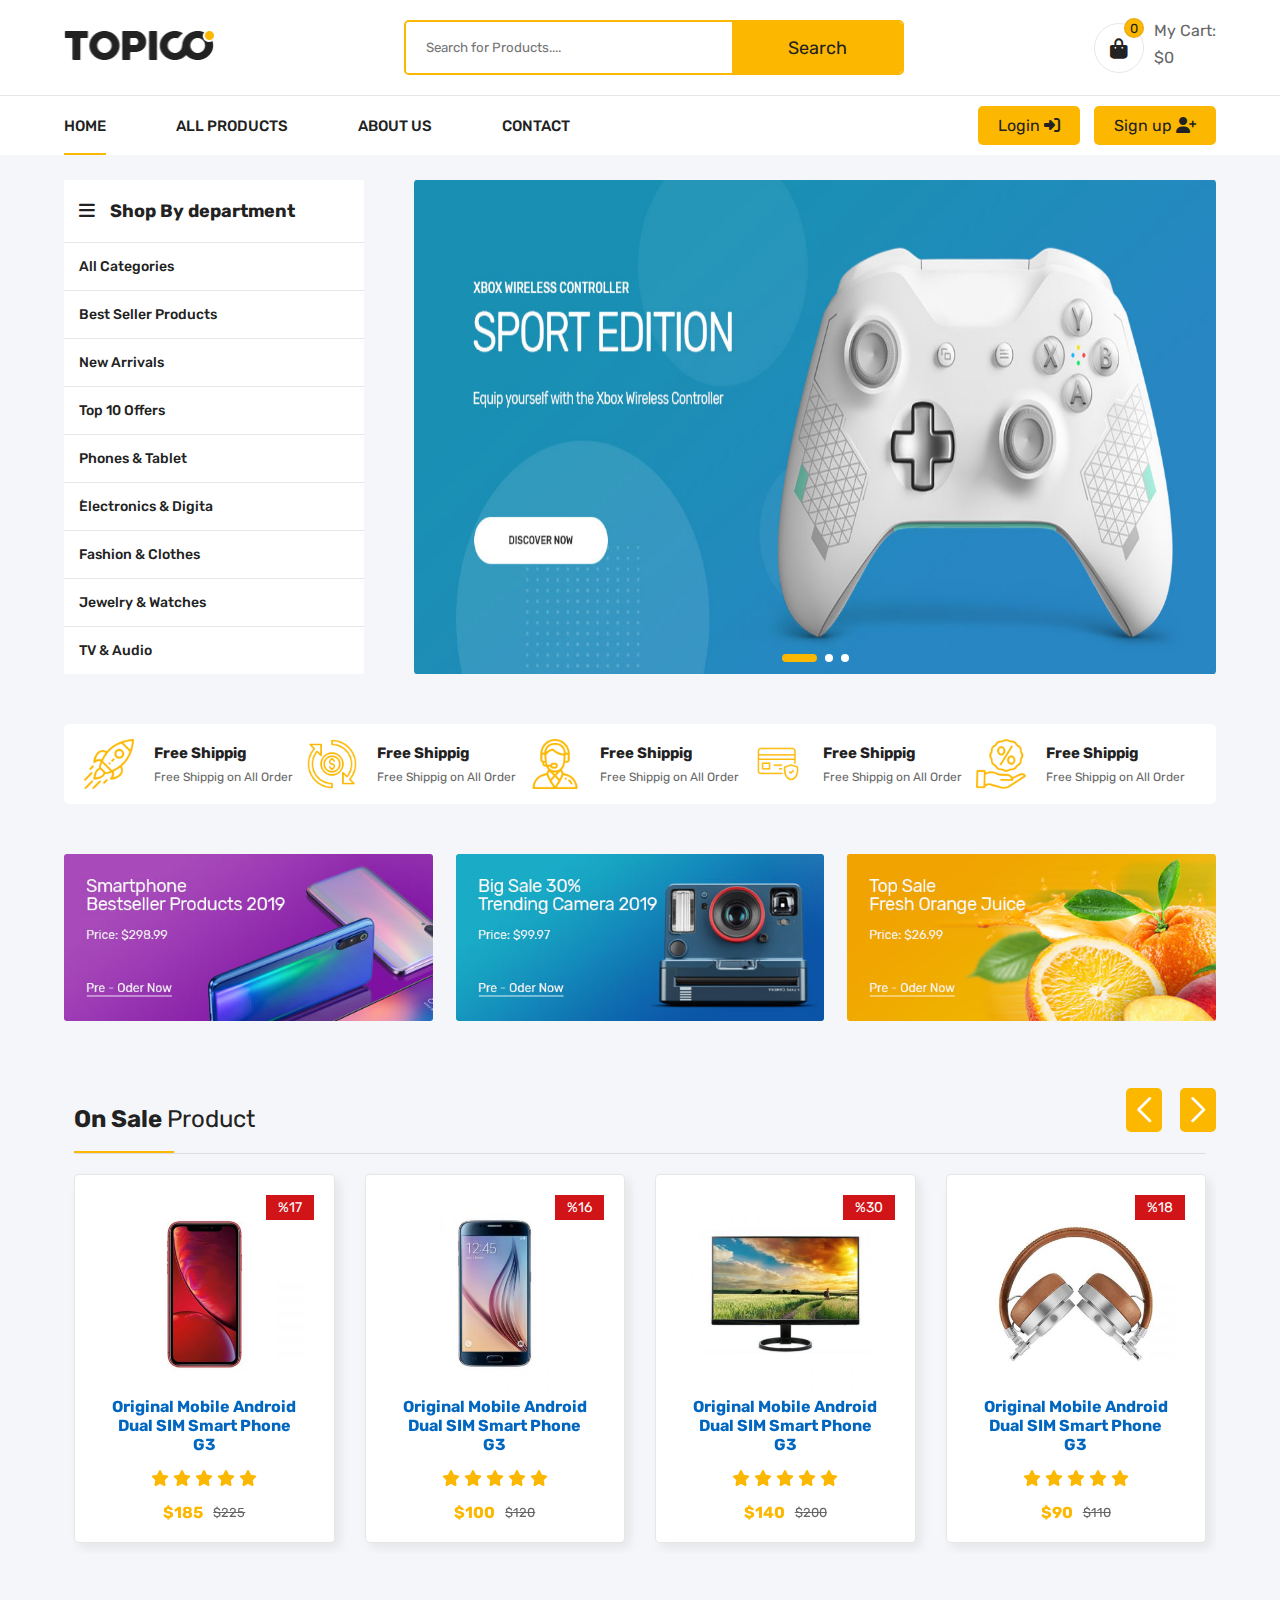
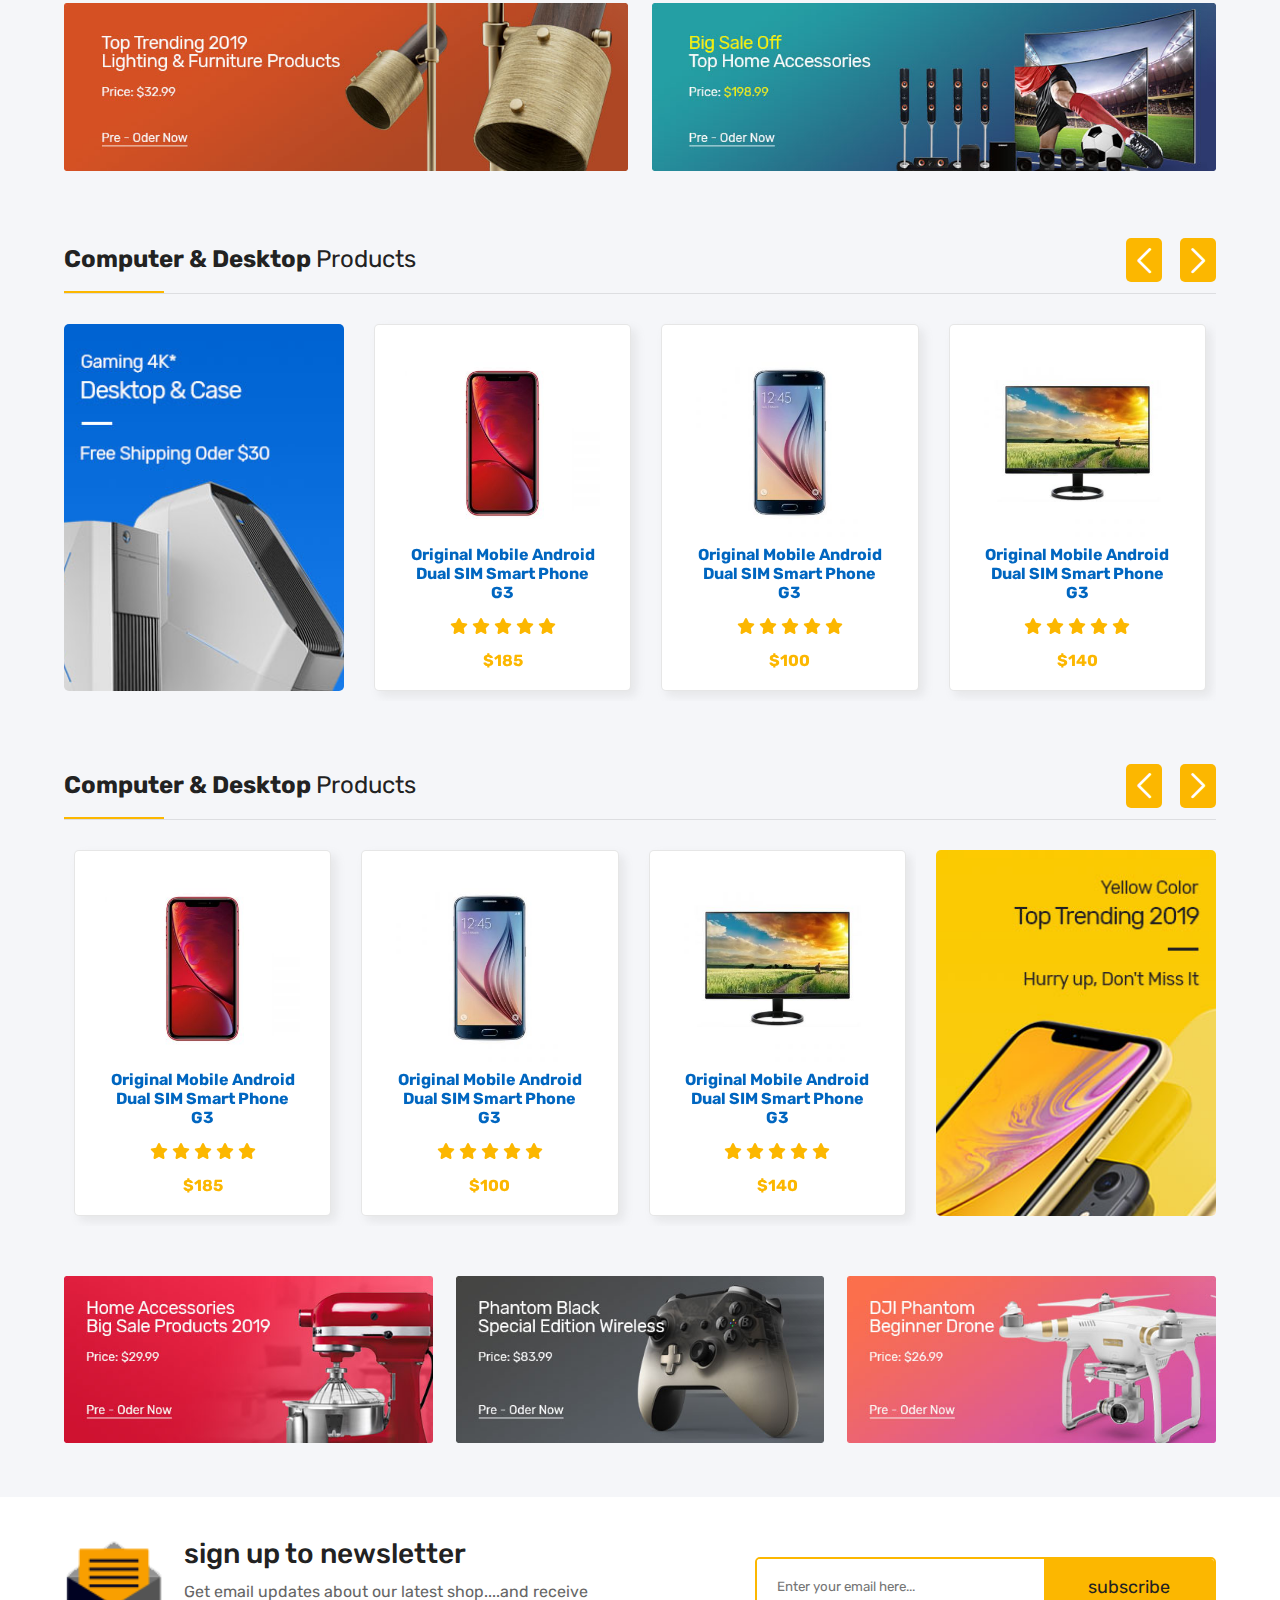
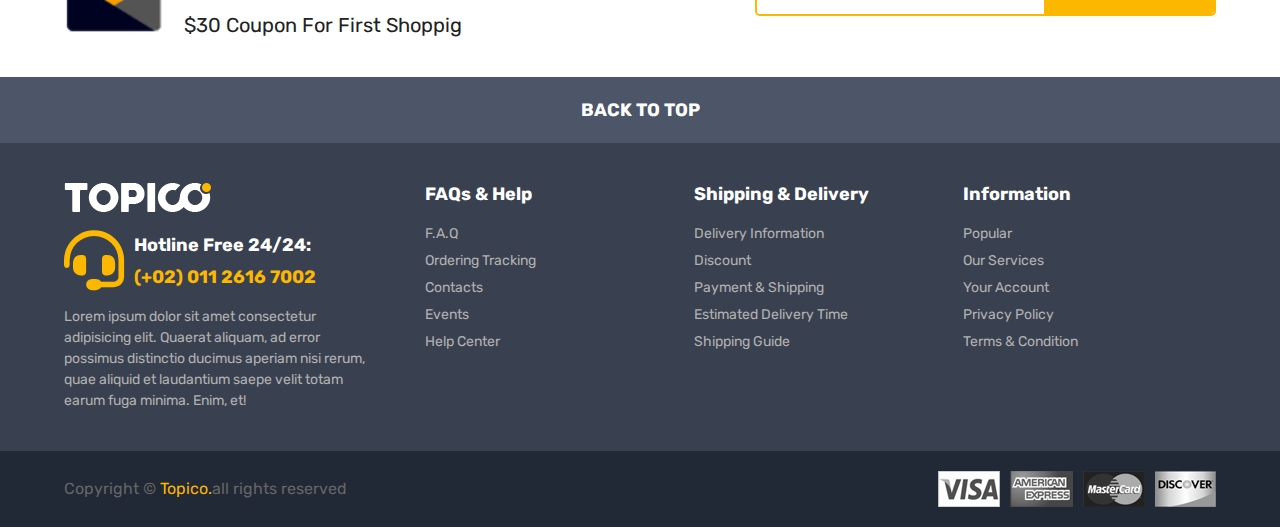
<file: index.html>
<!DOCTYPE html>
<html lang="en">
<head>
    <meta charset="UTF-8">
    <meta name="viewport" content="width=device-width, initial-scale=1.0">
    <title>Topoco</title>

    <!-- File Css -->
    <link rel="stylesheet" href="css/style.css">
    <!-- Font Awesome -->
    <link rel="stylesheet" href="https://cdnjs.cloudflare.com/ajax/libs/font-awesome/6.6.0/css/all.min.css">
    <!-- Link Swiper's CSS -->
    <link rel="stylesheet" href="https://cdn.jsdelivr.net/npm/swiper@11/swiper-bundle.min.css" />
</head>
<body>
    <header>
        <div class="container top-nav">
            <a href="index.html" class="logo"><img src="img/logo-black.png" alt=""></a>
            <form action="#" class="search">
                <input type="search" placeholder="Search for Products....">
                <button type="submit">Search</button>
            </form>

            <div class="cart_header">
                <div class="icon_cart" onclick="open_cart()">
                    <i class="fa-solid fa-bag-shopping"></i>
                    <span class="count_item">0</span>
                </div>
                <div class="total_price">
                    <p>My Cart:</p>
                    <p class="price_cart_head">$0</p>
                </div>
            </div>
        </div>

        <nav>
            <div class="links container">
                <i onclick="open_menu()" class="fa-solid fa-bars btn_open_menu"></i>
                <ul id="menu">
                    <span onclick="close_menu()" class="bg-overlay"></span>
                    <i onclick="close_menu()" class="fa-regular fa-circle-xmark btn_close_menu"></i>
                    <img class="logo_menu" src="img/logo-black.png" alt="">
        
                    <li class="active"><a href="index.html">Home</a></li>
                    <li><a href="allProduct.html">All Products</a></li>
                    <li><a href="">About us</a></li>
                    <li><a href="">contact</a></li>
                </ul>
                <div class="loging_signup">
                    <a href="login.html">Login <i class="fa-solid fa-right-to-bracket"></i></a>
                    <a href="signup.html">Sign up <i class="fa-solid fa-user-plus"></i></a>
                </div>
            </div>
        </nav>
    </header>   
    
    <div class="cart">
        <!-- <span class=".bg-overlay"></span> -->
        <div class="top_cart">
            <h3>My Cart <span id="innerItemCart"> (0 Item in cart)</span></h3>
            <span class="close_cart" onclick="close_cart()"><i class="fa-regular fa-circle-xmark"></i></span>
        </div>

        <div class="items_in_cart">
        </div>

        <div class="bottom_cart">
            <div class="total">
                <p>Cart subtotal</p>
                <p class="price_cart_total">$0</p>
            </div>
            <div class="button_cart">
                <a href="checkout.html" class="btn_cart">Proceed to checkout</a>
                <button class="btn_cart trans_bg">Shop more</button>
            </div>
        </div>
    </div>

    <section class="slider">
        <div class="container">
            <div class="side_bar">
                <h2><i class="fa-solid fa-bars"></i> Shop By department</h2>
                <a href="#">All Categories</a>
                <a href="#">Best Seller Products</a>
                <a href="#">New Arrivals</a>
                <a href="#">Top 10 Offers</a>
                <a href="#">Phones & Tablet</a>
                <a href="#">ُElectronics & Digita</a>
                <a href="#">Fashion & Clothes</a>
                <a href="#">Jewelry & Watches</a>
                <a href="#">TV & Audio</a>
            </div>

            <!-- Swiper -->
            <div class="slide-swp mySwiper">
                <div class="swiper-wrapper">
                    <div class="swiper-slide">
                        <a href="#"><img src="img/slider-01.jpg" alt=""></a>
                    </div>
                    <div class="swiper-slide">
                        <a href="#"><img src="img/slider-02.jpg" alt=""></a>
                    </div>
                    <div class="swiper-slide">
                        <a href="#"><img src="img/slider-03.jpg" alt=""></a>
                    </div>
                </div>
                <div class="swiper-pagination"></div>
            </div>
        </div>
    </section>

    <section class="features">
        <div class="container">
            <div class="feature_item">
                <img src="img/features1.png" alt="">
                <div class="text">
                    <h4>Free Shippig</h4>
                    <p>Free Shippig on All Order</p>
                </div>
            </div>

            <div class="feature_item">
                <img src="img/features2.png" alt="">
                <div class="text">
                    <h4>Free Shippig</h4>
                    <p>Free Shippig on All Order</p>
                </div>
            </div>

            <div class="feature_item">
                <img src="img/features3.png" alt="">
                <div class="text">
                    <h4>Free Shippig</h4>
                    <p>Free Shippig on All Order</p>
                </div>
            </div>

            <div class="feature_item">
                <img src="img/features4.png" alt="">
                <div class="text">
                    <h4>Free Shippig</h4>
                    <p>Free Shippig on All Order</p>
                </div>
            </div>

            <div class="feature_item">
                <img src="img/features5.png" alt="">
                <div class="text">
                    <h4>Free Shippig</h4>
                    <p>Free Shippig on All Order</p>
                </div>
            </div>
        </div>
    </section>

    <section class="banner">
        <div class="container">

            <div class="banner_img">
                <div class="glass_hover"></div>
                <a href="#"></a>
                <img src="img/banner/banner-1.jpg" alt="">
            </div>

            <div class="banner_img">
                <div class="glass_hover"></div>
                <a href="#"></a>
                <img src="img/banner/banner-2.jpg" alt="">
            </div>

            <div class="banner_img">
                <div class="glass_hover"></div>
                <a href="#"></a>
                <img src="img/banner/banner-3.jpg" alt="">
            </div>
        </div>
    </section>

    <section class="slide slide_sale">
        <div class="container">
            <div class="sale_sec mySwiper">

                <div class="top_slide">
                    <h2>on sale <span>product</span></h2>
                </div>

                <div id="swiper_items_sale" class="products swiper-wrapper">
                </div>

                <div class="swiper-button-next btn_swip"></div>
                <div class="swiper-button-prev btn_swip"></div>

            </div>
        </div>
    </section>

    <section class="banner banner_big">
        <div class="container">

            <div class="banner_img">
                <div class="glass_hover"></div>
                <a href="#"></a>
                <img src="img/banner/banner-4.jpg" alt="">
            </div>

            <div class="banner_img">
                <div class="glass_hover"></div>
                <a href="#"></a>
                <img src="img/banner/banner-5.jpg" alt="">
            </div>
        </div>
    </section>

    <section class="slide slide_product">
        <div class="container">

            <div class="top_slide">
                <h2>Computer & Desktop <span>products</span></h2>
            </div>

            <div class="slide_with_img">
                <div class="categ_img">
                    <a href="#"><img src="img/banner/banner-sm-1.jpg" alt=""></a>
                </div>

                <div class="product_swip mySwiper">
                    <div class="products other_product_swiper swiper-wrapper" id="other_product_swiper">

                    </div>

                    <div class="swiper-button-next btn_swip"></div>
                    <div class="swiper-button-prev btn_swip"></div>

                </div>
            </div>
            
        </div>
    </section>

    <section class="slide slide_product">
        <div class="container">

            <div class="top_slide">
                <h2>Computer & Desktop <span>products</span></h2>
            </div>

            <div class="slide_with_img">

                <div class="product_swip mySwiper">
                    <div class="products other_product_swiper swiper-wrapper" id="other_product_swiper_2">

                    </div>

                    <div class="swiper-button-next btn_swip"></div>
                    <div class="swiper-button-prev btn_swip"></div>

                </div>

                <div class="categ_img">
                    <a href="#"><img src="img/banner/banner-sm-2.jpg" alt=""></a>
                </div>
            </div>
            
        </div>
    </section>

    <section class="banner">
        <div class="container">

            <div class="banner_img">
                <div class="glass_hover"></div>
                <a href="#"></a>
                <img src="img/banner/banner-6.jpg" alt="">
            </div>

            <div class="banner_img">
                <div class="glass_hover"></div>
                <a href="#"></a>
                <img src="img/banner/banner-7.jpg" alt="">
            </div>

            <div class="banner_img">
                <div class="glass_hover"></div>
                <a href="#"></a>
                <img src="img/banner/banner-8.jpg" alt="">
            </div>
        </div>
    </section>

    <div class="news_letter">
        <div class="container">
            <div class="text">
                <img src="img/icon_email.png" alt="">
                <div class="content">
                    <h4>sign up to newsletter</h4>
                    <p>Get email updates about our latest shop....and receive</p>
                    <h6>$30 Coupon For First Shoppig</h6>
                </div>
            </div>

            <form action="" class="newsletter_form">
                <input type="email" placeholder="Enter your email here...">
                <button type="submit">subscribe</button>
            </form>
        </div>
    </div>

    <div class="back_to_top">
        <p>back to top</p>
    </div>

    <footer>
        <div class="container">
            <div class="big_row">
                <img src="img/logo-white.png" alt="">
                <div class="hotline">
                    <i class="fa-solid fa-headset"></i>
                    <div class="text">
                        <h5>Hotline Free 24/24:</h5>
                        <h6>(+02) 011 2616 7002</h6>
                    </div>
                </div>
                <p>Lorem ipsum dolor sit amet consectetur adipisicing elit. Quaerat aliquam, ad error possimus distinctio ducimus aperiam nisi rerum, quae aliquid et laudantium saepe velit totam earum fuga minima. Enim, et!</p>
            
            </div>

            <div class="row">
                <h4>FAQs & Help</h4>

                <div class="links">
                    <a href="">F.A.Q</a>
                    <a href="">Ordering Tracking</a>
                    <a href="">Contacts</a>
                    <a href="">Events</a>
                    <a href="">Help Center</a>
                </div>
            </div>

            <div class="row">
                <h4>Shipping & Delivery</h4>

                <div class="links">
                    <a href="">Delivery Information</a>
                    <a href="">Discount</a>
                    <a href="">Payment & Shipping</a>
                    <a href="">Estimated Delivery Time</a>
                    <a href="">Shipping Guide</a>
                </div>
            </div>

            <div class="row">
                <h4>Information</h4>

                <div class="links">
                    <a href="">Popular</a>
                    <a href="">Our Services</a>
                    <a href="">Your Account</a>
                    <a href="">Privacy Policy</a>
                    <a href="">Terms & Condition</a>
                </div>
            </div>

        </div>

        <div class="bottom_footer">
            <div class="container">
                <p>Copyright &copy; <span>Topico.</span>all rights reserved</p>
                <div class="payment_img">
                    <img src="img/payment-1.png" alt="">
                    <img src="img/payment-2.png" alt="">
                    <img src="img/payment-3.png" alt="">
                    <img src="img/payment-4.png" alt="">
                </div>
            </div>
        </div>
    </footer>
    <!-- Swiper JS -->
    <script src="https://cdn.jsdelivr.net/npm/swiper@11/swiper-bundle.min.js"></script>
    <!-- Initialize Swiper -->
    <script src="js/swiper.js"></script>
    <script src="js/productItemPage.js"></script>
    <script src="js/allProduct.js"></script>
    <script src="js/items_home.js"></script>
    <script src="js/main.js"></script>
</body>
</html>
</file>
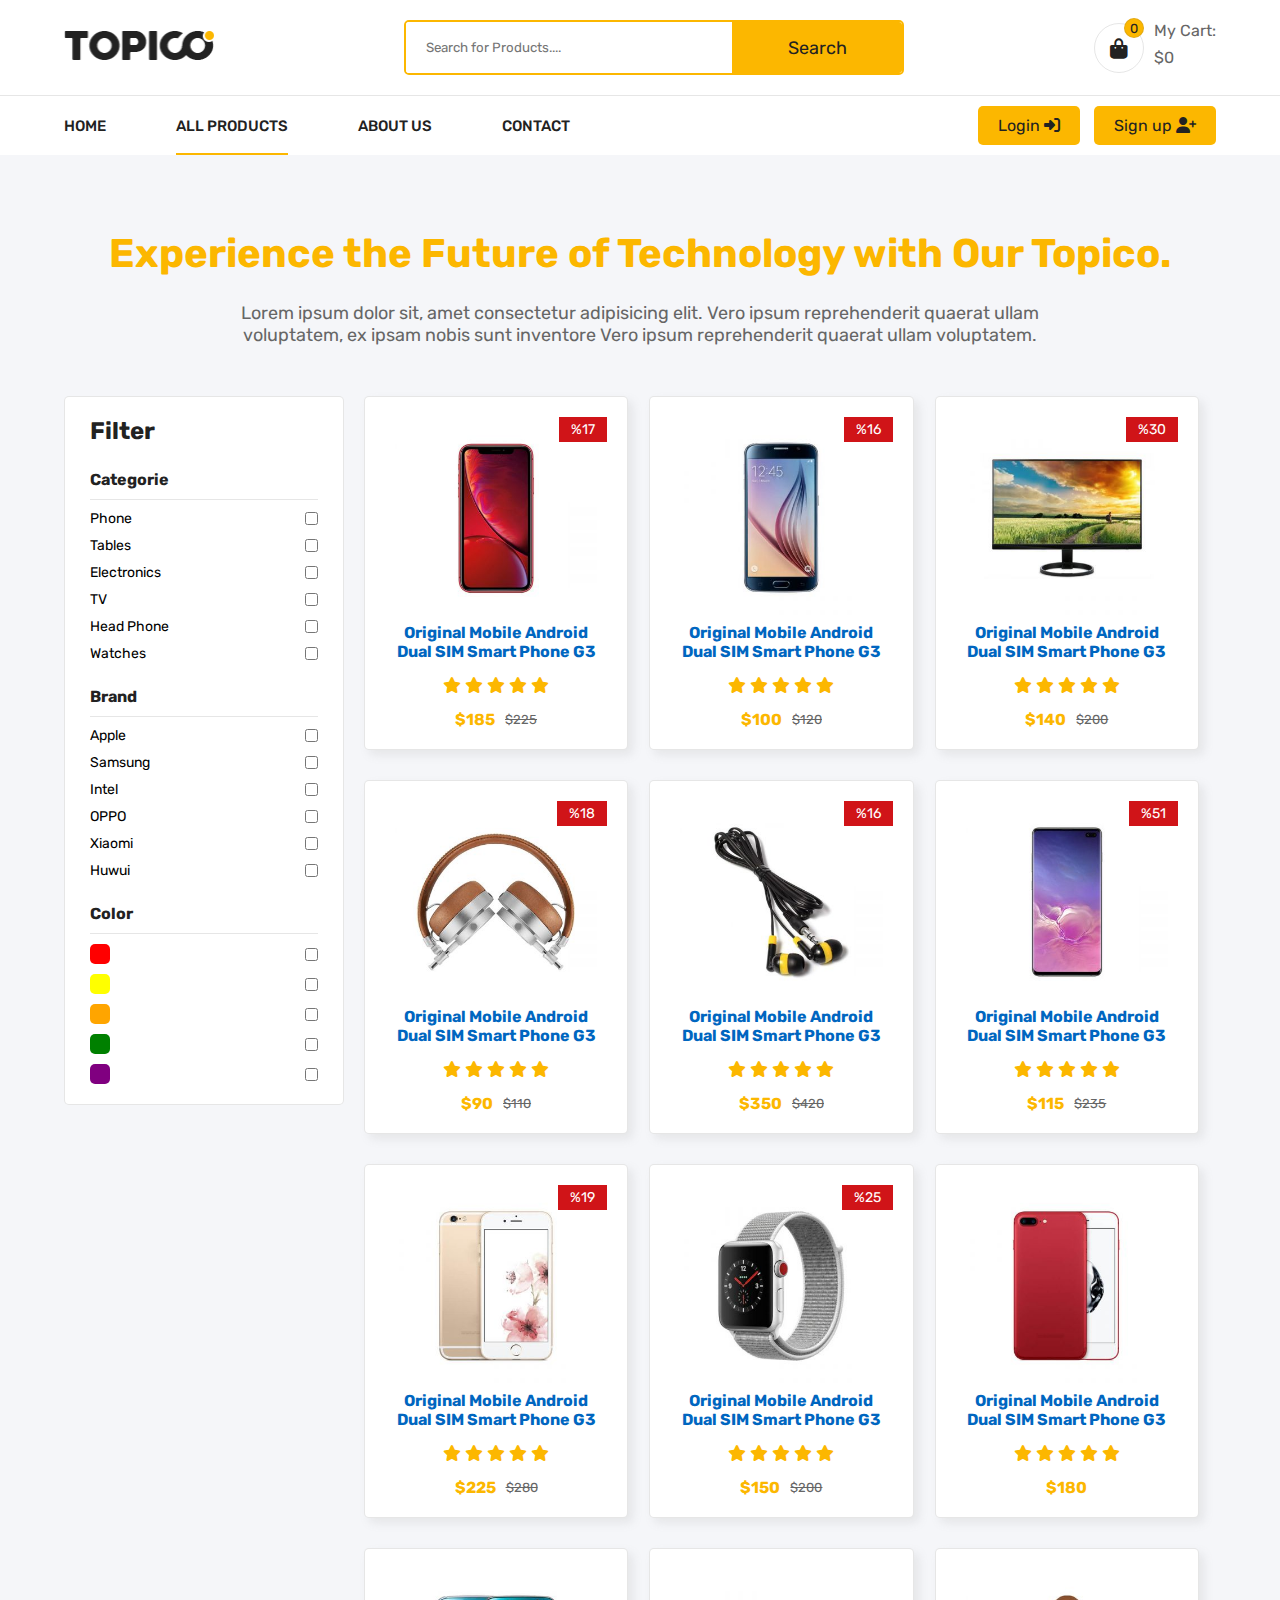
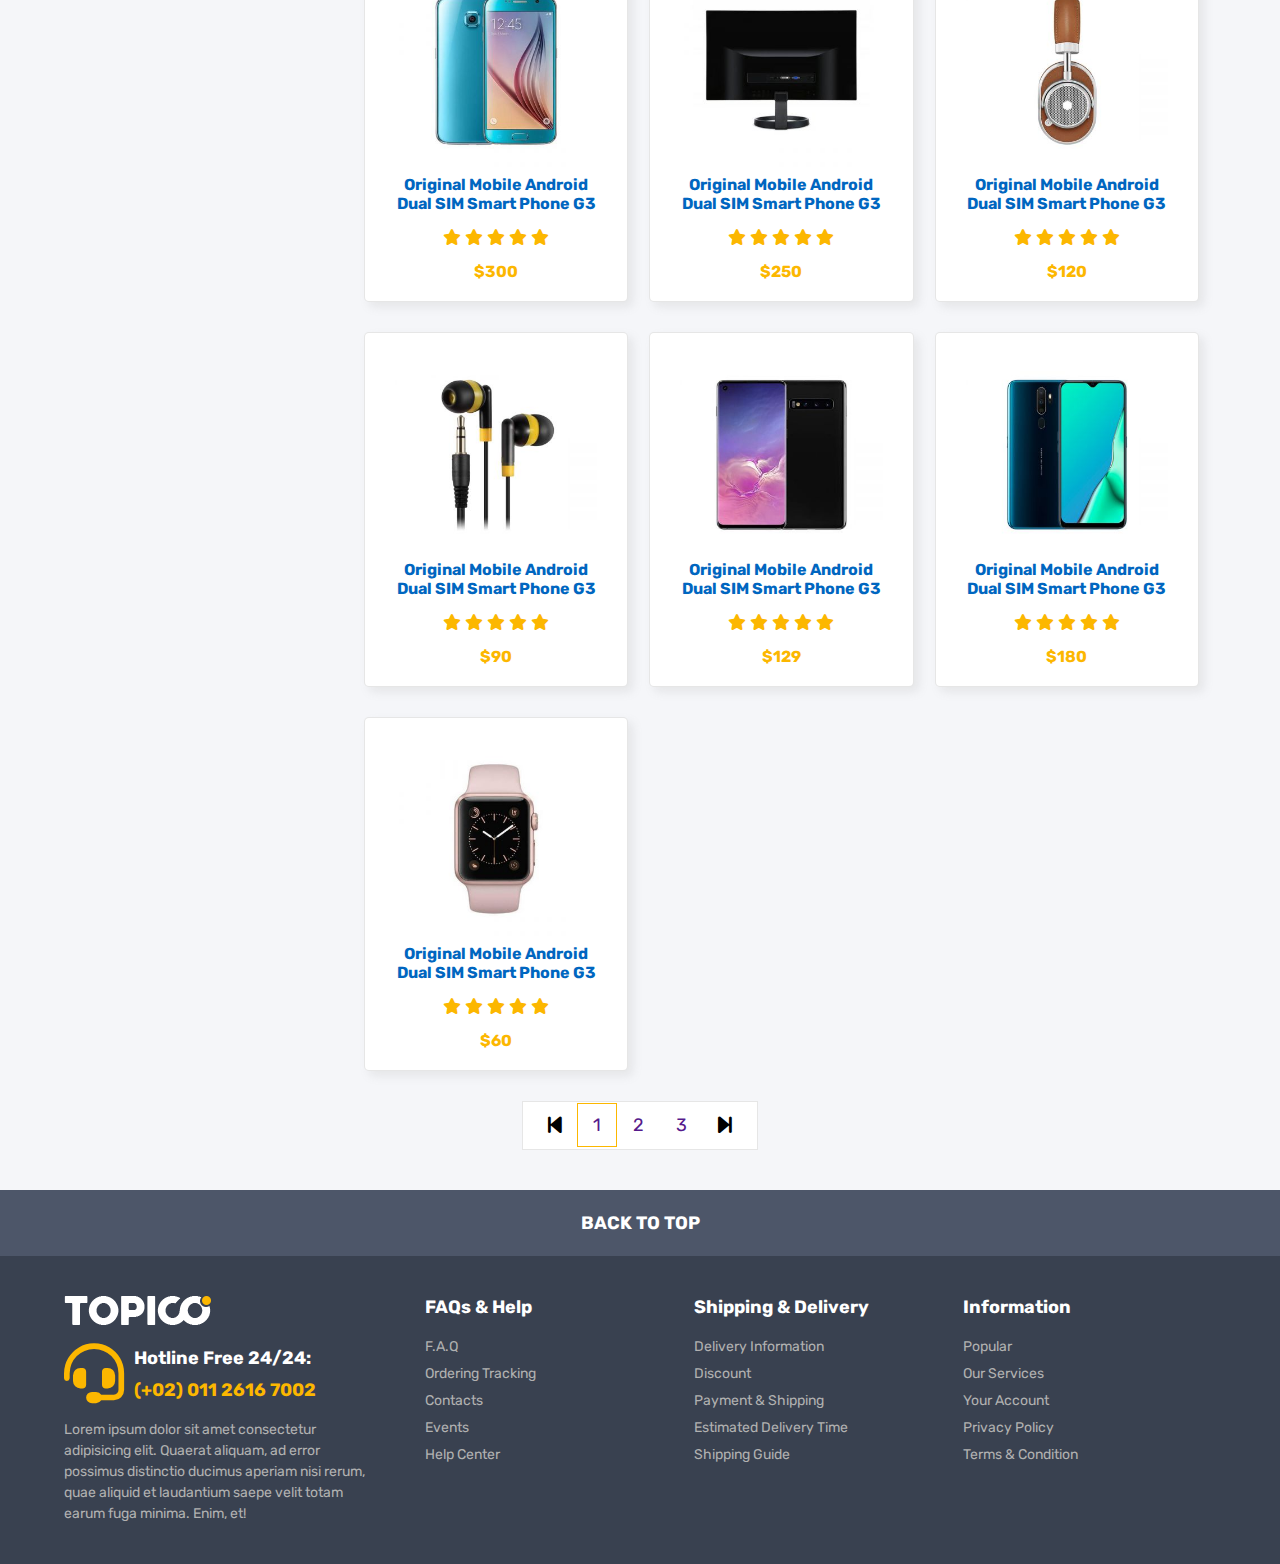
<file: allProduct.html>
<!DOCTYPE html>
<html lang="en">
<head>
    <meta charset="UTF-8">
    <meta name="viewport" content="width=device-width, initial-scale=1.0">
    <title>Topoco</title>

    <!-- File Css -->
    <link rel="stylesheet" href="css/style.css">
    <!-- Font Awesome -->
    <link rel="stylesheet" href="https://cdnjs.cloudflare.com/ajax/libs/font-awesome/6.6.0/css/all.min.css">

</head>
<body>
    <header>
        <div class="container top-nav">
            <a href="index.html" class="logo"><img src="img/logo-black.png" alt=""></a>
            <form action="#" class="search">
                <input type="search" placeholder="Search for Products....">
                <button type="submit">Search</button>
            </form>

            <div class="cart_header">
                <div class="icon_cart" onclick="open_cart()">
                    <i class="fa-solid fa-bag-shopping"></i>
                    <span class="count_item">0</span>
                </div>
                <div class="total_price">
                    <p>My Cart:</p>
                    <p class="price_cart_head">$0</p>
                </div>
            </div>
        </div>

        <nav>
            <div class="links container">
                <i onclick="open_menu()" class="fa-solid fa-bars btn_open_menu"></i>
                <ul id="menu">
                    <span onclick="close_menu()" class="bg-overlay"></span>
                    <i onclick="close_menu()" class="fa-regular fa-circle-xmark btn_close_menu"></i>
                    <img class="logo_menu" src="img/logo-black.png" alt="">
        
                    <li><a href="index.html">Home</a></li>
                    <li class="active"><a href="allProduct.html">All Products</a></li>
                    <li><a href="">About us</a></li>
                    <li><a href="">contact</a></li>
                </ul>
                <div class="loging_signup">
                    <a href="login.html">Login <i class="fa-solid fa-right-to-bracket"></i></a>
                    <a href="signup.html">Sign up <i class="fa-solid fa-user-plus"></i></a>
                </div>
            </div>
        </nav>
    </header>    
    
    <div class="cart">
        <!-- <span class=".bg-overlay"></span> -->
        <div class="top_cart">
            <h3>My Cart <span id="innerItemCart"> (0 Item in cart)</span></h3>
            <span class="close_cart" onclick="close_cart()"><i class="fa-regular fa-circle-xmark"></i></span>
        </div>

        <div class="items_in_cart">
        </div>

        <div class="bottom_cart">
            <div class="total">
                <p>Cart subtotal</p>
                <p class="price_cart_total">$0</p>
            </div>
            <div class="button_cart">
                <a href="checkout.html" class="btn_cart">Proceed to checkout</a>
                <button class="btn_cart trans_bg">Shop more</button>
            </div>
        </div>
    </div>

     <div class="top_page">
        <div class="container">
            <h1>Experience the Future of Technology with Our Topico.</h1>
            <p>Lorem ipsum dolor sit, amet consectetur adipisicing elit. Vero ipsum reprehenderit quaerat ullam voluptatem,
                ex ipsam nobis sunt inventore Vero ipsum reprehenderit quaerat ullam voluptatem.
            </p>
        </div>
     </div>

     <section class="all_products">
        <div class="container">
            <span class="btn_filter" onclick="open_close_filter()">Filter <i class="fa-solid fa-filter"></i></span>
            <div class="filter">
                <h2>filter</h2>
                
                <div class="filter_item">
                    <h4>Categorie</h4>
                    <div class="content">
                        <div class="item">
                            <span>Phone</span>
                            <input type="checkbox">
                        </div>
                        <div class="item">
                            <span>Tables</span>
                            <input type="checkbox">
                        </div>
                        <div class="item">
                            <span>Electronics</span>
                            <input type="checkbox">
                        </div>
                        <div class="item">
                            <span>TV</span>
                            <input type="checkbox">
                        </div>
                        <div class="item">
                            <span>Head Phone</span>
                            <input type="checkbox">
                        </div>
                        <div class="item">
                            <span>Watches</span>
                            <input type="checkbox">
                        </div>
                    </div>
                </div>

                <div class="filter_item">
                    <h4>Brand</h4>
                    <div class="content">
                        <div class="item">
                            <span>Apple</span>
                            <input type="checkbox">
                        </div>
                        <div class="item">
                            <span>Samsung</span>
                            <input type="checkbox">
                        </div>
                        <div class="item">
                            <span>Intel</span>
                            <input type="checkbox">
                        </div>
                        <div class="item">
                            <span>OPPO</span>
                            <input type="checkbox">
                        </div>
                        <div class="item">
                            <span>xiaomi</span>
                            <input type="checkbox">
                        </div>
                        <div class="item">
                            <span>huwui</span>
                            <input type="checkbox">
                        </div>
                    </div>
                </div>
                <div class="filter_item">
                    <h4>color</h4>
                    <div class="content">
                        <div class="item">
                            <span class="color" style="background: red;"></span>
                            <input type="checkbox">
                        </div>
                        <div class="item">
                            <span class="color" style="background: yellow;"></span>
                            <input type="checkbox">
                        </div>
                        <div class="item">
                            <span class="color" style="background: orange;"></span>
                            <input type="checkbox">
                        </div>
                        <div class="item">
                            <span class="color" style="background: green;"></span>
                            <input type="checkbox">
                        </div>
                        <div class="item">
                            <span class="color" style="background: purple;"></span>
                            <input type="checkbox">
                        </div>
                    </div>
                </div>
            </div>

            <div id="products_dev" class="products_dev">
                
            </div>

        </div>
        <div class="pagination">
            <span class="btn_page_prev"><i class="fa-solid fa-backward-step"></i></span>
            
            <a href=""><span class="num_page active">1</span></a>
            <a href=""><span class="num_page">2</span></a>
            <a href=""><span class="num_page">3</span></a>
            <span class="btn_page_prev"><i class="fa-solid fa-forward-step"></i></span>
        </div>
     </section>
     

    <div class="back_to_top">
        <p>back to top</p>
    </div>

    <footer>
        <div class="container">
            <div class="big_row">
                <img src="img/logo-white.png" alt="">
                <div class="hotline">
                    <i class="fa-solid fa-headset"></i>
                    <div class="text">
                        <h5>Hotline Free 24/24:</h5>
                        <h6>(+02) 011 2616 7002</h6>
                    </div>
                </div>
                <p>Lorem ipsum dolor sit amet consectetur adipisicing elit. Quaerat aliquam, ad error possimus distinctio ducimus aperiam nisi rerum, quae aliquid et laudantium saepe velit totam earum fuga minima. Enim, et!</p>
            
            </div>

            <div class="row">
                <h4>FAQs & Help</h4>

                <div class="links">
                    <a href="">F.A.Q</a>
                    <a href="">Ordering Tracking</a>
                    <a href="">Contacts</a>
                    <a href="">Events</a>
                    <a href="">Help Center</a>
                </div>
            </div>

            <div class="row">
                <h4>Shipping & Delivery</h4>

                <div class="links">
                    <a href="">Delivery Information</a>
                    <a href="">Discount</a>
                    <a href="">Payment & Shipping</a>
                    <a href="">Estimated Delivery Time</a>
                    <a href="">Shipping Guide</a>
                </div>
            </div>

            <div class="row">
                <h4>Information</h4>

                <div class="links">
                    <a href="">Popular</a>
                    <a href="">Our Services</a>
                    <a href="">Your Account</a>
                    <a href="">Privacy Policy</a>
                    <a href="">Terms & Condition</a>
                </div>
            </div>

        </div>
    </footer>

    <!-- Swiper JS -->
    <script src="https://cdn.jsdelivr.net/npm/swiper@11/swiper-bundle.min.js"></script>
    <!-- Initialize Swiper -->
    <!-- <script src="js/items_home.js"></script> -->
     <!-- <script src="js/productItemPage.js"></script> -->
    <script src="js/allProduct.js"></script>
    <script src="js/main.js"></script>
</body>
</html>
</file>
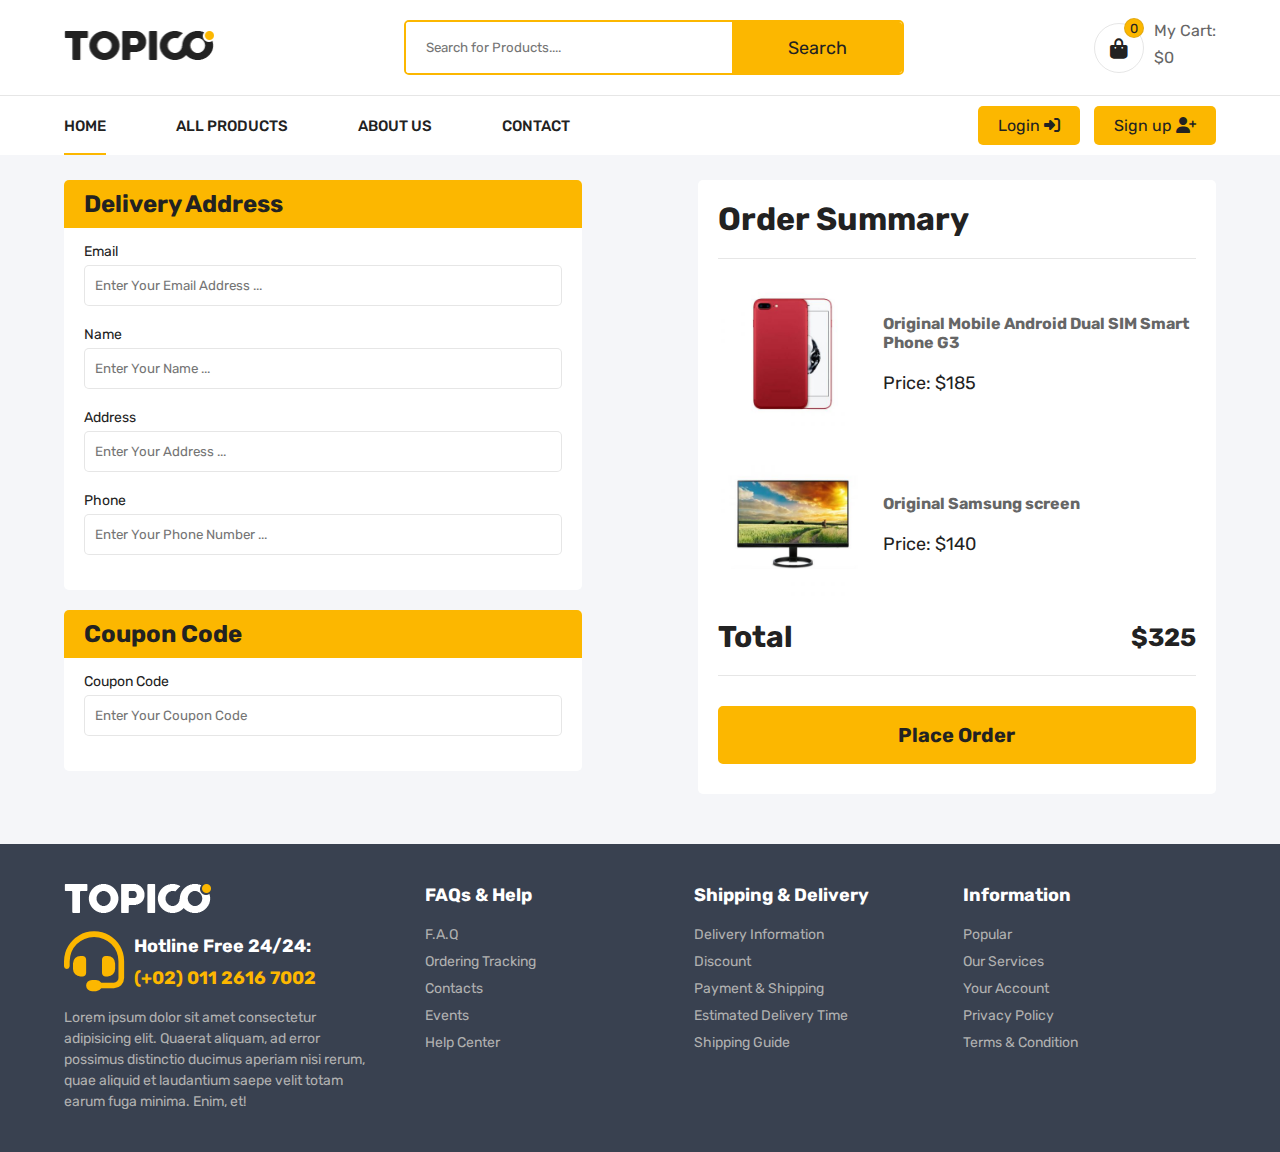
<file: checkout.html>
<!DOCTYPE html>
<html lang="en">
<head>
    <meta charset="UTF-8">
    <meta name="viewport" content="width=device-width, initial-scale=1.0">
    <title>Topoco</title>

    <!-- File Css -->
    <link rel="stylesheet" href="css/style.css">
    <!-- Font Awesome -->
    <link rel="stylesheet" href="https://cdnjs.cloudflare.com/ajax/libs/font-awesome/6.6.0/css/all.min.css">

</head>
<body>
    <header>
        <div class="container top-nav">
            <a href="index.html" class="logo"><img src="img/logo-black.png" alt=""></a>
            <form action="#" class="search">
                <input type="search" placeholder="Search for Products....">
                <button type="submit">Search</button>
            </form>

            <div class="cart_header">
                <div class="icon_cart" onclick="open_cart()">
                    <i class="fa-solid fa-bag-shopping"></i>
                    <span class="count_item">0</span>
                </div>
                <div class="total_price">
                    <p>My Cart:</p>
                    <p class="price_cart_head">$0</p>
                </div>
            </div>
        </div>

        <nav>
            <div class="links container">
                <i onclick="open_menu()" class="fa-solid fa-bars btn_open_menu"></i>
                <ul id="menu">
                    <span onclick="close_menu()" class="bg-overlay"></span>
                    <i onclick="close_menu()" class="fa-regular fa-circle-xmark btn_close_menu"></i>
                    <img class="logo_menu" src="img/logo-black.png" alt="">
        
                    <li class="active"><a href="index.html">Home</a></li>
                    <li><a href="allProduct.html">All Products</a></li>
                    <li><a href="">About us</a></li>
                    <li><a href="">contact</a></li>
                </ul>
                <div class="loging_signup">
                    <a href="login.html">Login <i class="fa-solid fa-right-to-bracket"></i></a>
                    <a href="signup.html">Sign up <i class="fa-solid fa-user-plus"></i></a>
                </div>
            </div>
        </nav>
    </header>    
    
    <div class="cart">
        <!-- <span class=".bg-overlay"></span> -->
        <div class="top_cart">
            <h3>My Cart <span id="innerItemCart"> (0 Item in cart)</span></h3>
            <span class="close_cart" onclick="close_cart()"><i class="fa-regular fa-circle-xmark"></i></span>
        </div>

        <div class="items_in_cart">
        </div>

        <div class="bottom_cart">
            <div class="total">
                <p>Cart subtotal</p>
                <p class="price_cart_total">$0</p>
            </div>
            <div class="button_cart">
                <a href="#" class="btn_cart">Proceed to checkout</a>
                <button class="btn_cart trans_bg">Shop more</button>
            </div>
        </div>
    </div>

    <section class="checkout">
        <div class="container">
            <form action="">
                <div class="address">
                    <h2>Delivery Address</h2>
                    <div class="inputs">
                        <label for="">Email</label>
                        <input type="email" placeholder="Enter Your Email Address ...">

                        <label for="">Name</label>
                        <input type="text" placeholder="Enter Your Name ...">

                        <label for="">Address</label>
                        <input type="text" placeholder="Enter Your Address ...">

                        <label for="">Phone</label>
                        <input type="number" placeholder="Enter Your Phone Number ...">
                    </div>
                </div>

                <div class="coupon">
                    <h2>Coupon Code</h2>
                    <div class="inputs">
                        <label for="">Coupon Code</label>
                        <input type="text" placeholder="Enter Your Coupon Code">
                    </div>
                </div>
            </form>

            <div class="orderSummary">
                <h1>Order Summary</h1>
                <div class="items">
                    <div class="item_cart">
                        <img src="img/product/product-1.jpg" alt="">
                        <div class="content">
                            <h4>Original Mobile Android Dual SIM Smart Phone G3</h4>
                            <p class="price_cart">Price: <span>$185</span></p>
                        </div>
                    </div>
                    <div class="item_cart">
                        <img src="img/product/product3.jpg" alt="">
                        <div class="content">
                            <h4>Original Samsung screen</h4>
                            <p class="price_cart">Price: <span>$140</span></p>
                        </div>
                    </div>

                    <div class="total">
                        <p>Total</p>
                        <span>$325</span>
                    </div>

                    <div class="button_div">
                        <button>Place Order</button>
                    </div>
                </div>
            </div>
        </div>
    </section>


    <footer>
        <div class="container">
            <div class="big_row">
                <img src="img/logo-white.png" alt="">
                <div class="hotline">
                    <i class="fa-solid fa-headset"></i>
                    <div class="text">
                        <h5>Hotline Free 24/24:</h5>
                        <h6>(+02) 011 2616 7002</h6>
                    </div>
                </div>
                <p>Lorem ipsum dolor sit amet consectetur adipisicing elit. Quaerat aliquam, ad error possimus distinctio ducimus aperiam nisi rerum, quae aliquid et laudantium saepe velit totam earum fuga minima. Enim, et!</p>
            
            </div>

            <div class="row">
                <h4>FAQs & Help</h4>

                <div class="links">
                    <a href="">F.A.Q</a>
                    <a href="">Ordering Tracking</a>
                    <a href="">Contacts</a>
                    <a href="">Events</a>
                    <a href="">Help Center</a>
                </div>
            </div>

            <div class="row">
                <h4>Shipping & Delivery</h4>

                <div class="links">
                    <a href="">Delivery Information</a>
                    <a href="">Discount</a>
                    <a href="">Payment & Shipping</a>
                    <a href="">Estimated Delivery Time</a>
                    <a href="">Shipping Guide</a>
                </div>
            </div>

            <div class="row">
                <h4>Information</h4>

                <div class="links">
                    <a href="">Popular</a>
                    <a href="">Our Services</a>
                    <a href="">Your Account</a>
                    <a href="">Privacy Policy</a>
                    <a href="">Terms & Condition</a>
                </div>
            </div>

        </div>
    </footer>

    <!-- Swiper JS -->
    <script src="https://cdn.jsdelivr.net/npm/swiper@11/swiper-bundle.min.js"></script>
    <!-- Initialize Swiper -->
    <script src="js/main.js"></script>
</body>
</html>
</file>
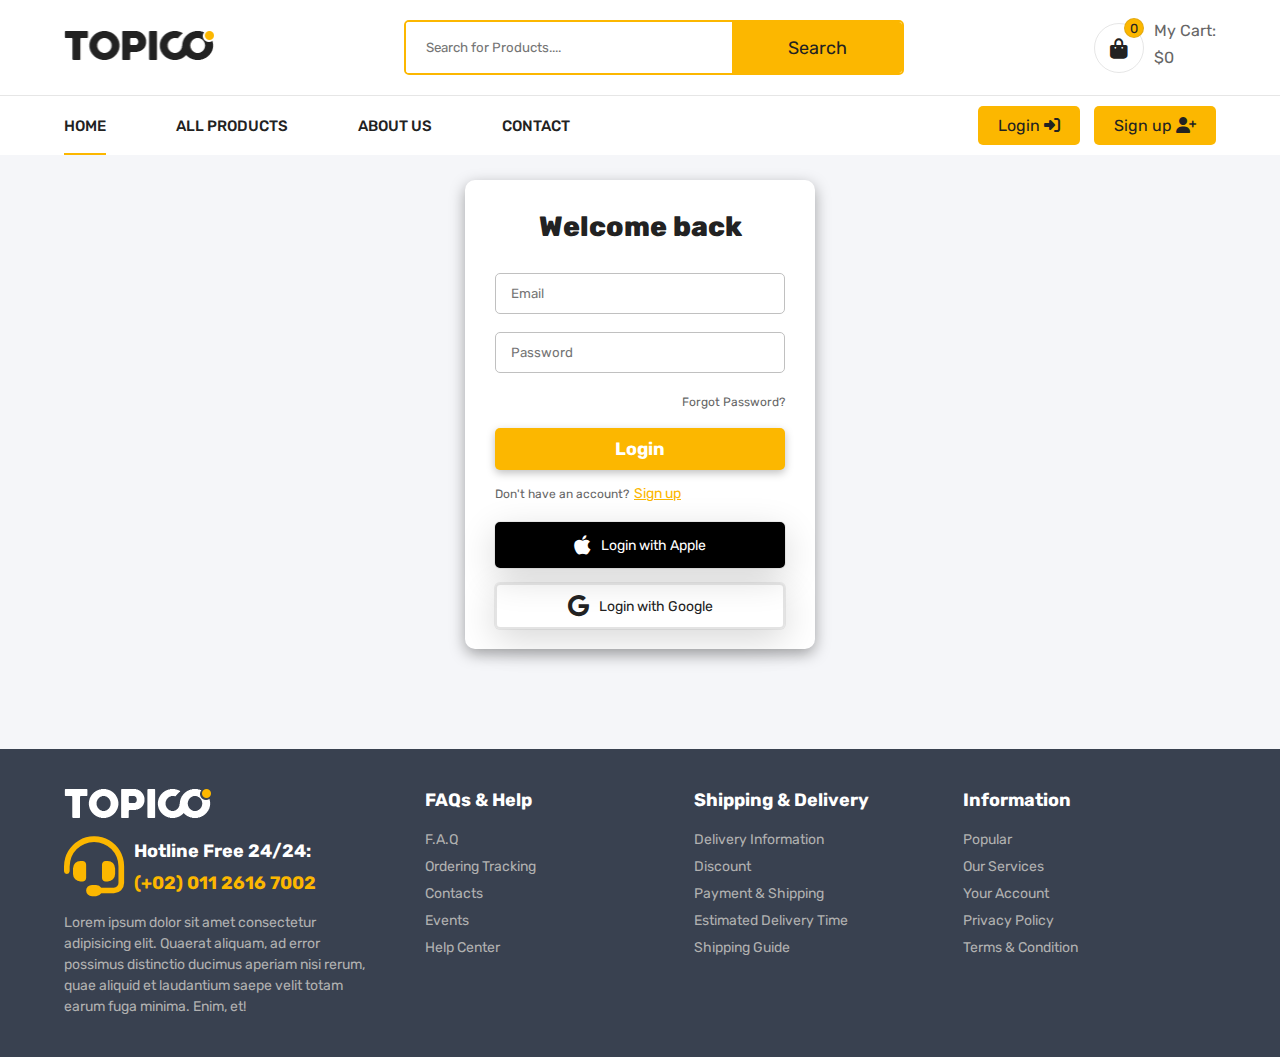
<file: login.html>
<!DOCTYPE html>
<html lang="en">
<head>
    <meta charset="UTF-8">
    <meta name="viewport" content="width=device-width, initial-scale=1.0">
    <title>Topoco</title>

    <!-- File Css -->
    <link rel="stylesheet" href="css/style.css">
    <!-- Font Awesome -->
    <link rel="stylesheet" href="https://cdnjs.cloudflare.com/ajax/libs/font-awesome/6.6.0/css/all.min.css">

</head>
<body>
    <header>
        <div class="container top-nav">
            <a href="index.html" class="logo"><img src="img/logo-black.png" alt=""></a>
            <form action="#" class="search">
                <input type="search" placeholder="Search for Products....">
                <button type="submit">Search</button>
            </form>

            <div class="cart_header">
                <div class="icon_cart" onclick="open_cart()">
                    <i class="fa-solid fa-bag-shopping"></i>
                    <span class="count_item">0</span>
                </div>
                <div class="total_price">
                    <p>My Cart:</p>
                    <p class="price_cart_head">$0</p>
                </div>
            </div>
        </div>

        <nav>
            <div class="links container">
                <i onclick="open_menu()" class="fa-solid fa-bars btn_open_menu"></i>
                <ul id="menu">
                    <span onclick="close_menu()" class="bg-overlay"></span>
                    <i onclick="close_menu()" class="fa-regular fa-circle-xmark btn_close_menu"></i>
                    <img class="logo_menu" src="img/logo-black.png" alt="">
        
                    <li class="active"><a href="index.html">Home</a></li>
                    <li><a href="allProduct.html">All Products</a></li>
                    <li><a href="">About us</a></li>
                    <li><a href="">contact</a></li>
                </ul>
                <div class="loging_signup">
                    <a href="login.html">Login <i class="fa-solid fa-right-to-bracket"></i></a>
                    <a href="signup.html">Sign up <i class="fa-solid fa-user-plus"></i></a>
                </div>
            </div>
        </nav>
    </header>    
    
    <div class="cart">
        <!-- <span class=".bg-overlay"></span> -->
        <div class="top_cart">
            <h3>My Cart <span id="innerItemCart"> (0 Item in cart)</span></h3>
            <span class="close_cart" onclick="close_cart()"><i class="fa-regular fa-circle-xmark"></i></span>
        </div>

        <div class="items_in_cart">
        </div>

        <div class="bottom_cart">
            <div class="total">
                <p>Cart subtotal</p>
                <p class="price_cart_total">$0</p>
            </div>
            <div class="button_cart">
                <a href="checkout.html" class="btn_cart">Proceed to checkout</a>
                <button class="btn_cart trans_bg">Shop more</button>
            </div>
        </div>
    </div>

    <section class="signin sec_form">
        <div class="form_container">
            <p class="title">Welcome back</p>
            <form action="#" class="form">
                <input type="email" placeholder="Email">
                <input type="password" placeholder="Password">
                <p class="page-link">
                    <a href="#" class="page-link-label">Forgot Password?</a>
                </p>

                <button class="form-btn">Login</button>
            </form>

            <p class="sign-up-label">
                Don't have an account? <a href="signup.html" class="sign-up-link">Sign up</a>
            </p>

            <div class="buttons-container">
                <div class="apple-login-button">
                    <i class="fa-brands fa-apple"></i>
                    <span>Login with Apple</span>
                </div>
                <div class="google-login-button">
                    <i class="fa-brands fa-google"></i>
                    <span>Login with Google</span>
                </div>
            </div>
        </div>
    </section>


    <footer>
        <div class="container">
            <div class="big_row">
                <img src="img/logo-white.png" alt="">
                <div class="hotline">
                    <i class="fa-solid fa-headset"></i>
                    <div class="text">
                        <h5>Hotline Free 24/24:</h5>
                        <h6>(+02) 011 2616 7002</h6>
                    </div>
                </div>
                <p>Lorem ipsum dolor sit amet consectetur adipisicing elit. Quaerat aliquam, ad error possimus distinctio ducimus aperiam nisi rerum, quae aliquid et laudantium saepe velit totam earum fuga minima. Enim, et!</p>
            
            </div>

            <div class="row">
                <h4>FAQs & Help</h4>

                <div class="links">
                    <a href="">F.A.Q</a>
                    <a href="">Ordering Tracking</a>
                    <a href="">Contacts</a>
                    <a href="">Events</a>
                    <a href="">Help Center</a>
                </div>
            </div>

            <div class="row">
                <h4>Shipping & Delivery</h4>

                <div class="links">
                    <a href="">Delivery Information</a>
                    <a href="">Discount</a>
                    <a href="">Payment & Shipping</a>
                    <a href="">Estimated Delivery Time</a>
                    <a href="">Shipping Guide</a>
                </div>
            </div>

            <div class="row">
                <h4>Information</h4>

                <div class="links">
                    <a href="">Popular</a>
                    <a href="">Our Services</a>
                    <a href="">Your Account</a>
                    <a href="">Privacy Policy</a>
                    <a href="">Terms & Condition</a>
                </div>
            </div>

        </div>
    </footer>

    <!-- Initialize Swiper -->
    <!-- <script src="js/main.js"></script> -->
</body>
</html>
</file>
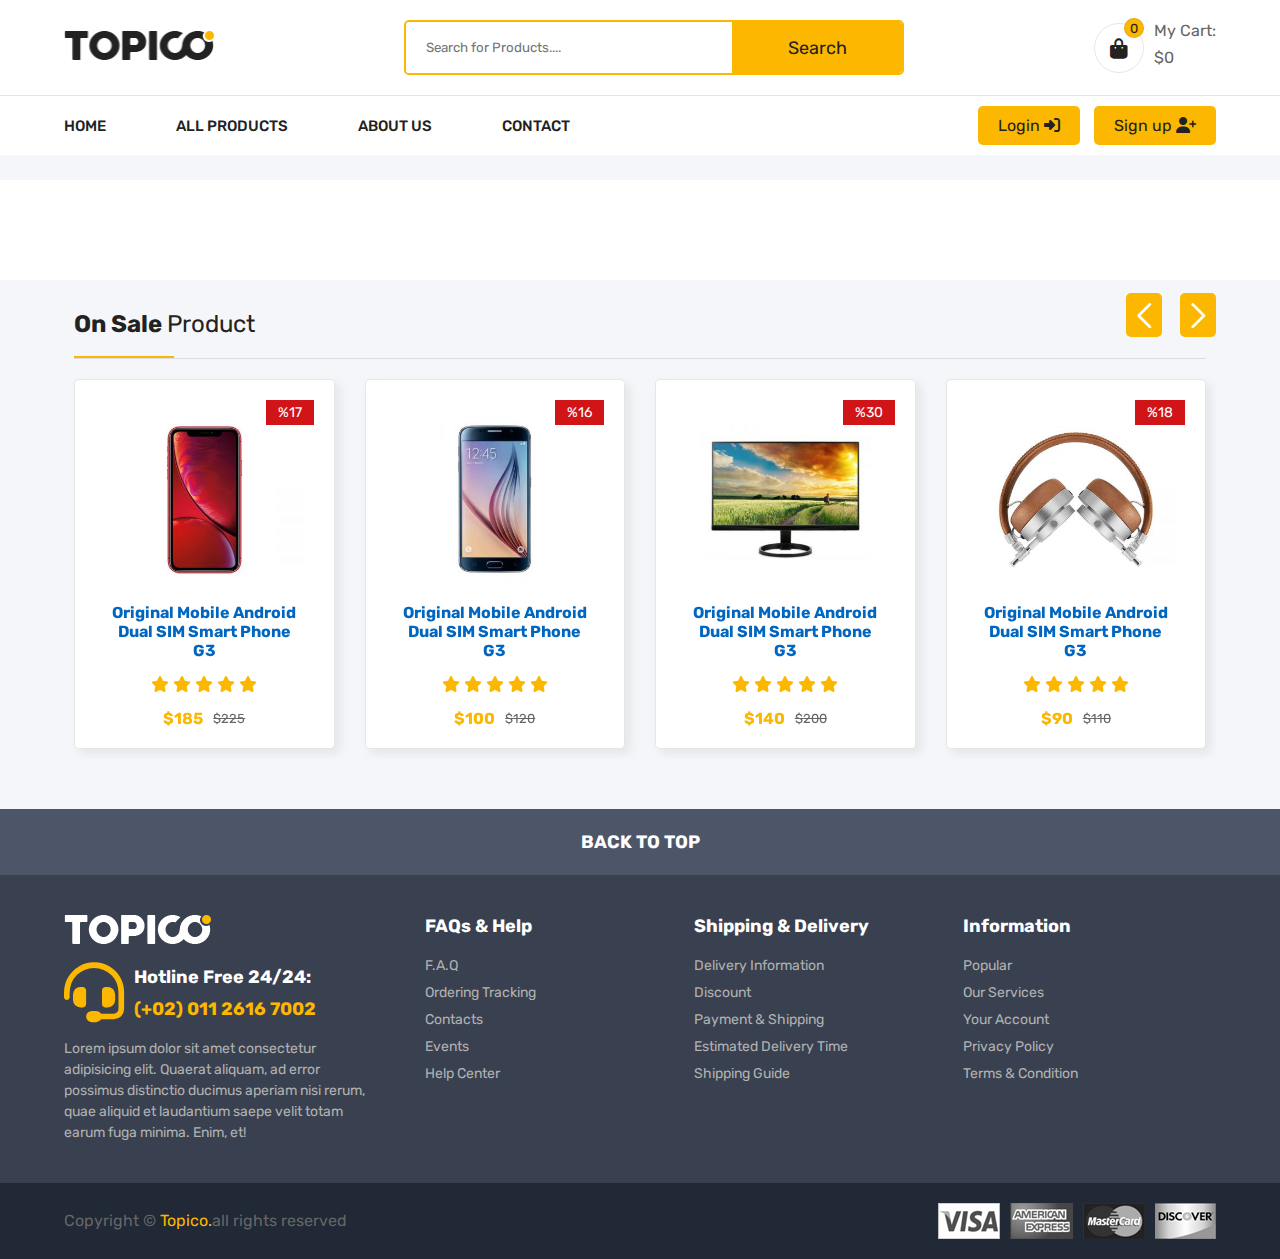
<file: productItemPage.html>
<!DOCTYPE html>
<html lang="en">
<head>
    <meta charset="UTF-8">
    <meta name="viewport" content="width=device-width, initial-scale=1.0">
    <title>Topoco</title>

    <!-- File Css -->
    <link rel="stylesheet" href="css/style.css">
    <!-- Font Awesome -->
    <link rel="stylesheet" href="https://cdnjs.cloudflare.com/ajax/libs/font-awesome/6.6.0/css/all.min.css">
    <!-- Link Swiper's CSS -->
    <link rel="stylesheet" href="https://cdn.jsdelivr.net/npm/swiper@11/swiper-bundle.min.css" />
</head>
<body>
    <header>
        <div class="container top-nav">
            <a href="index.html" class="logo"><img src="img/logo-black.png" alt=""></a>
            <form action="#" class="search">
                <input type="search" placeholder="Search for Products....">
                <button type="submit">Search</button>
            </form>

            <div class="cart_header">
                <div class="icon_cart" onclick="open_cart()">
                    <i class="fa-solid fa-bag-shopping"></i>
                    <span class="count_item">0</span>
                </div>
                <div class="total_price">
                    <p>My Cart:</p>
                    <p class="price_cart_head">$0</p>
                </div>
            </div>
        </div>

        <nav>
            <div class="links container">
                <i onclick="open_menu()" class="fa-solid fa-bars btn_open_menu"></i>
                <ul id="menu">
                    <span onclick="close_menu()" class="bg-overlay"></span>
                    <i onclick="close_menu()" class="fa-regular fa-circle-xmark btn_close_menu"></i>
                    <img class="logo_menu" src="img/logo-black.png" alt="">
        
                    <li><a href="index.html">Home</a></li>
                    <li><a href="allProduct.html">All Products</a></li>
                    <li><a href="">About us</a></li>
                    <li><a href="">contact</a></li>
                </ul>
                <div class="loging_signup">
                    <a href="login.html">Login <i class="fa-solid fa-right-to-bracket"></i></a>
                    <a href="signup.html">Sign up <i class="fa-solid fa-user-plus"></i></a>
                </div>
            </div>
        </nav>
    </header>   
    
    <div class="cart">
        <!-- <span class=".bg-overlay"></span> -->
        <div class="top_cart">
            <h3>My Cart <span id="innerItemCart"> (0 Item in cart)</span></h3>
            <span class="close_cart" onclick="close_cart()"><i class="fa-regular fa-circle-xmark"></i></span>
        </div>

        <div class="items_in_cart">
        </div>

        <div class="bottom_cart">
            <div class="total">
                <p>Cart subtotal</p>
                <p class="price_cart_total">$0</p>
            </div>
            <div class="button_cart">
                <a href="checkout.html" class="btn_cart">Proceed to checkout</a>
                <button class="btn_cart trans_bg">Shop more</button>
            </div>
        </div>
    </div>

    <div id="item_details" class="item_detail">
        
    </div>


    <section class="slide slide_sale">
        <div class="container">
            <div class="sale_sec mySwiper">

                <div class="top_slide">
                    <h2>on sale <span>product</span></h2>
                </div>

                <div id="swiper_items_sale" class="products swiper-wrapper">
                </div>

                <div class="swiper-button-next btn_swip"></div>
                <div class="swiper-button-prev btn_swip"></div>

            </div>
        </div>
    </section>
    
    <div class="back_to_top">
        <p>back to top</p>
    </div>

    <footer>
        <div class="container">
            <div class="big_row">
                <img src="img/logo-white.png" alt="">
                <div class="hotline">
                    <i class="fa-solid fa-headset"></i>
                    <div class="text">
                        <h5>Hotline Free 24/24:</h5>
                        <h6>(+02) 011 2616 7002</h6>
                    </div>
                </div>
                <p>Lorem ipsum dolor sit amet consectetur adipisicing elit. Quaerat aliquam, ad error possimus distinctio ducimus aperiam nisi rerum, quae aliquid et laudantium saepe velit totam earum fuga minima. Enim, et!</p>
            
            </div>

            <div class="row">
                <h4>FAQs & Help</h4>

                <div class="links">
                    <a href="">F.A.Q</a>
                    <a href="">Ordering Tracking</a>
                    <a href="">Contacts</a>
                    <a href="">Events</a>
                    <a href="">Help Center</a>
                </div>
            </div>

            <div class="row">
                <h4>Shipping & Delivery</h4>

                <div class="links">
                    <a href="">Delivery Information</a>
                    <a href="">Discount</a>
                    <a href="">Payment & Shipping</a>
                    <a href="">Estimated Delivery Time</a>
                    <a href="">Shipping Guide</a>
                </div>
            </div>

            <div class="row">
                <h4>Information</h4>

                <div class="links">
                    <a href="">Popular</a>
                    <a href="">Our Services</a>
                    <a href="">Your Account</a>
                    <a href="">Privacy Policy</a>
                    <a href="">Terms & Condition</a>
                </div>
            </div>

        </div>

        <div class="bottom_footer">
            <div class="container">
                <p>Copyright &copy; <span>Topico.</span>all rights reserved</p>
                <div class="payment_img">
                    <img src="img/payment-1.png" alt="">
                    <img src="img/payment-2.png" alt="">
                    <img src="img/payment-3.png" alt="">
                    <img src="img/payment-4.png" alt="">
                </div>
            </div>
        </div>
    </footer>
    <!-- Swiper JS -->
    <script src="https://cdn.jsdelivr.net/npm/swiper@11/swiper-bundle.min.js"></script>
    <!-- Initialize Swiper -->
    <!-- <script src="js/allProduct.js"></script> -->
    <script src="js/swiper.js"></script>
    <script src="js/productItemPage.js"></script>
    <script src="js/main.js"></script>

</body>
</html>
</file>
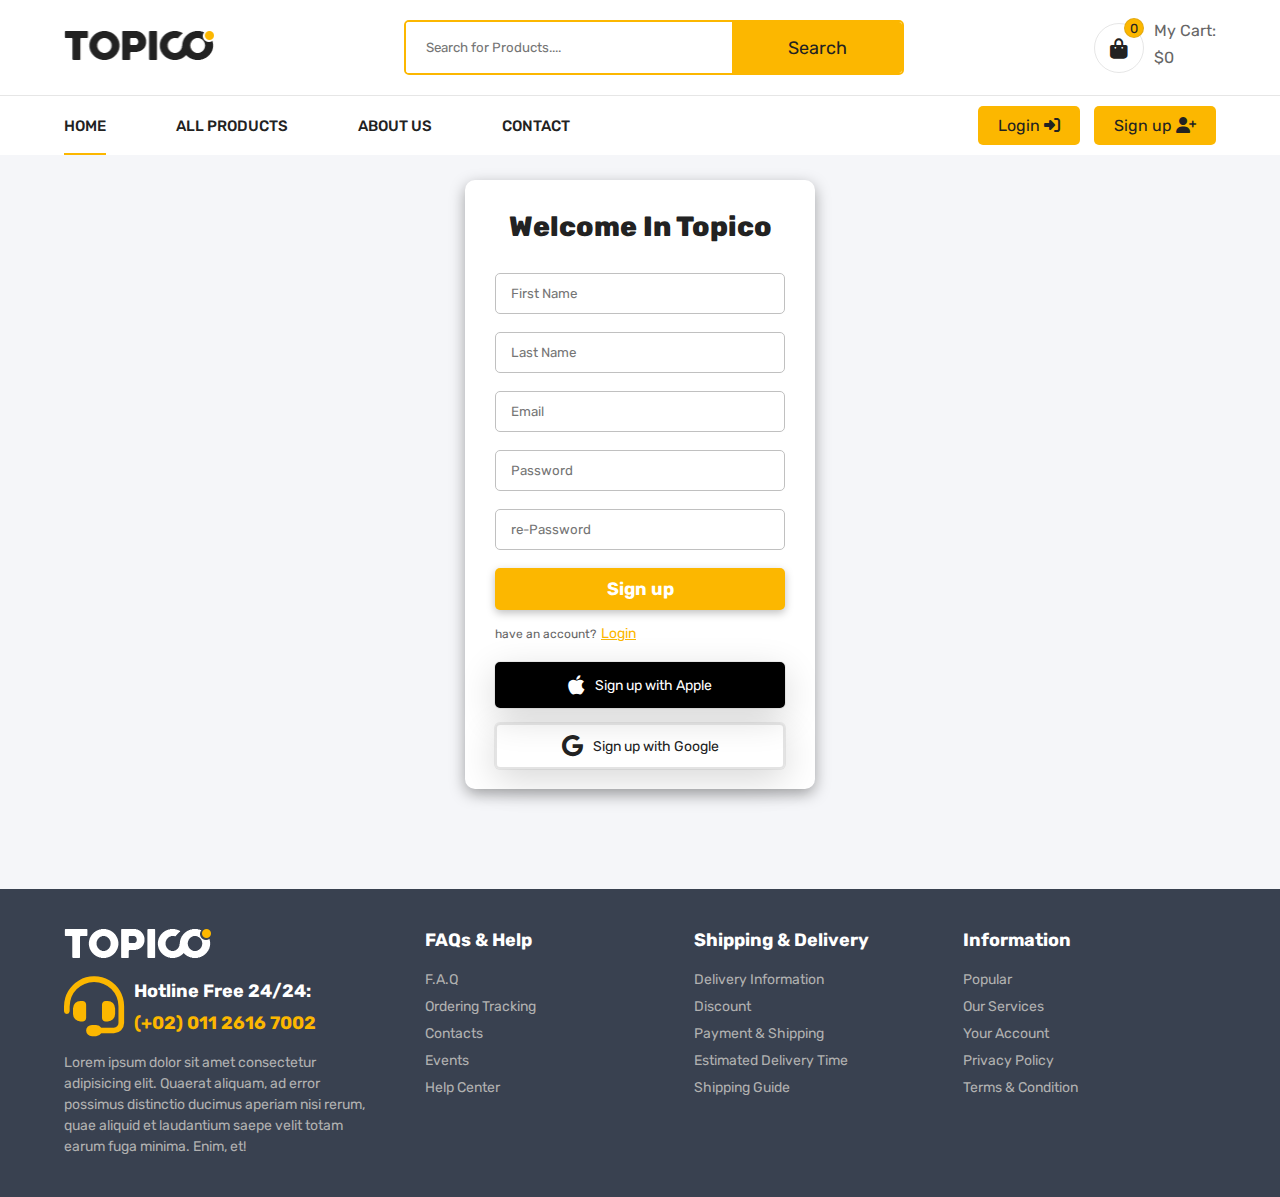
<file: signup.html>
<!DOCTYPE html>
<html lang="en">
<head>
    <meta charset="UTF-8">
    <meta name="viewport" content="width=device-width, initial-scale=1.0">
    <title>Topoco</title>

    <!-- File Css -->
    <link rel="stylesheet" href="css/style.css">
    <!-- Font Awesome -->
    <link rel="stylesheet" href="https://cdnjs.cloudflare.com/ajax/libs/font-awesome/6.6.0/css/all.min.css">

</head>
<body>
    <header>
        <div class="container top-nav">
            <a href="index.html" class="logo"><img src="img/logo-black.png" alt=""></a>
            <form action="#" class="search">
                <input type="search" placeholder="Search for Products....">
                <button type="submit">Search</button>
            </form>

            <div class="cart_header">
                <div class="icon_cart" onclick="open_cart()">
                    <i class="fa-solid fa-bag-shopping"></i>
                    <span class="count_item">0</span>
                </div>
                <div class="total_price">
                    <p>My Cart:</p>
                    <p class="price_cart_head">$0</p>
                </div>
            </div>
        </div>

        <nav>
            <div class="links container">
                <i onclick="open_menu()" class="fa-solid fa-bars btn_open_menu"></i>
                <ul id="menu">
                    <span onclick="close_menu()" class="bg-overlay"></span>
                    <i onclick="close_menu()" class="fa-regular fa-circle-xmark btn_close_menu"></i>
                    <img class="logo_menu" src="img/logo-black.png" alt="">
        
                    <li class="active"><a href="index.html">Home</a></li>
                    <li><a href="allProduct.html">All Products</a></li>
                    <li><a href="">About us</a></li>
                    <li><a href="">contact</a></li>
                </ul>
                <div class="loging_signup">
                    <a href="login.html">Login <i class="fa-solid fa-right-to-bracket"></i></a>
                    <a href="signup.html">Sign up <i class="fa-solid fa-user-plus"></i></a>
                </div>
            </div>
        </nav>
    </header>    
    
    <div class="cart">
        <!-- <span class=".bg-overlay"></span> -->
        <div class="top_cart">
            <h3>My Cart <span id="innerItemCart"> (0 Item in cart)</span></h3>
            <span class="close_cart" onclick="close_cart()"><i class="fa-regular fa-circle-xmark"></i></span>
        </div>

        <div class="items_in_cart">
        </div>

        <div class="bottom_cart">
            <div class="total">
                <p>Cart subtotal</p>
                <p class="price_cart_total">$0</p>
            </div>
            <div class="button_cart">
                <a href="checkout.html" class="btn_cart">Proceed to checkout</a>
                <button class="btn_cart trans_bg">Shop more</button>
            </div>
        </div>
    </div>

    <section class="signin sec_form">
        <div class="form_container">
            <p class="title">Welcome In Topico</p>
            <form action="#" class="form">
                <input type="text" placeholder="First Name">
                <input type="email" placeholder="Last Name">
                <input type="email" placeholder="Email">
                <input type="password" placeholder="Password">
                <input type="password" placeholder="re-Password">

                <button class="form-btn">Sign up</button>
            </form>

            <p class="sign-up-label">
                have an account? <a href="login.html" class="sign-up-link">Login</a>
            </p>

            <div class="buttons-container">
                <div class="apple-login-button">
                    <i class="fa-brands fa-apple"></i>
                    <span>Sign up with Apple</span>
                </div>
                <div class="google-login-button">
                    <i class="fa-brands fa-google"></i>
                    <span>Sign up with Google</span>
                </div>
            </div>
        </div>
    </section>


    <footer>
        <div class="container">
            <div class="big_row">
                <img src="img/logo-white.png" alt="">
                <div class="hotline">
                    <i class="fa-solid fa-headset"></i>
                    <div class="text">
                        <h5>Hotline Free 24/24:</h5>
                        <h6>(+02) 011 2616 7002</h6>
                    </div>
                </div>
                <p>Lorem ipsum dolor sit amet consectetur adipisicing elit. Quaerat aliquam, ad error possimus distinctio ducimus aperiam nisi rerum, quae aliquid et laudantium saepe velit totam earum fuga minima. Enim, et!</p>
            
            </div>

            <div class="row">
                <h4>FAQs & Help</h4>

                <div class="links">
                    <a href="">F.A.Q</a>
                    <a href="">Ordering Tracking</a>
                    <a href="">Contacts</a>
                    <a href="">Events</a>
                    <a href="">Help Center</a>
                </div>
            </div>

            <div class="row">
                <h4>Shipping & Delivery</h4>

                <div class="links">
                    <a href="">Delivery Information</a>
                    <a href="">Discount</a>
                    <a href="">Payment & Shipping</a>
                    <a href="">Estimated Delivery Time</a>
                    <a href="">Shipping Guide</a>
                </div>
            </div>

            <div class="row">
                <h4>Information</h4>

                <div class="links">
                    <a href="">Popular</a>
                    <a href="">Our Services</a>
                    <a href="">Your Account</a>
                    <a href="">Privacy Policy</a>
                    <a href="">Terms & Condition</a>
                </div>
            </div>

        </div>
    </footer>

    <!-- Initialize Swiper -->
    <script src="js/main.js"></script>
</body>
</html>
</file>
<file: css/style.css>
@import url('https://fonts.googleapis.com/css2?family=Rubik:wght@300;400;500;600;700;800&display=swap');

*{
    padding: 0;
    margin: 0;
    /* box-sizing !! */
    box-sizing: border-box; 
    text-decoration: none;
    list-style: none;
    font-family: 'Rubik',sans-serif
}

/* root: !! */
:root{
    --main-color: #fcb700;
    --dark-color: #222222;
    --prag-color: #666666;
    --dark-red: #d01418;
    --border-color: #6666662a;
    --name-item:   #0066c0;
}

body{
    background: #f5f6f9;
    margin-top: 180px;
}

h1,h2,h3,h4,h5,h6{
    color: var(--dark-color);
}

p{
    color: var(--prag-color);
}

.container{
    width: 75%;
    margin: auto;
}
@media (max-width:1500px){
    .container{
        width: 90%;
    }   
}
/* header */

header{
    position: fixed;
    top: 0;
    left: 0;
    right: 0;
    background: #ffffff;
    z-index: 1000;
}

header .top-nav{
    display: flex;
    justify-content: space-between;
    align-items: center;
    padding: 20px 0;
}

header .top-nav .logo img{
    width: 150px;
}

header .top-nav .search{
    width: 500px;
    border: 2px solid var(--main-color);
    position: relative;
    border-radius: 5px;
    overflow: hidden;
}

header .top-nav .search input{
    padding: 18px 175px 18px 20px;
    outline: none;
    border: none;
    width: 100%;
}

header .top-nav .search button{
    position: absolute;
    top: 0;
    right: 0;
    outline: none;
    border: none;
    width: 170px;
    background: var(--main-color);
    height: 100%;
    font-size: 18px;
    color: var(--dark-color);
    cursor: pointer;
}

header .top-nav .cart_header{
    display: flex;
    gap: 10px;
    align-items: center;
}

header .top-nav .cart_header i{
    color: var(--dark-color);
    font-size: 20px;
    border: 1px solid var(--border-color);
    width: 50px;
    height: 50px;
    text-align: center;
    line-height: 50px;
    border-radius: 50%;
    cursor: pointer;
}

header .top-nav .cart_header i:hover{
    background-color: var(--main-color);
    color: #ffffff;
}

header .top-nav .cart_header .icon_cart{
    position: relative;
}

header .top-nav .cart_header .count_item{
    position: absolute;
    background: var(--main-color);
    width: 20px;
    height: 20px;
    border-radius: 50%;
    text-align: center;
    line-height: 20px;
    font-size: 13px;
    top: -5px;
    right: 0;
    color: var(--dark-color);
    border: 1px solid var(--border-color);
}

header .top-nav .cart_header .total_price p{
    margin-bottom: 8px;
}

header nav{
    border-top: 1px solid var(--border-color);
}

header .links{
    display: flex;
    justify-content: space-between;
    align-items: center;
}

header .links ul{
    display: flex;
    gap: 70px;
}

header .links ul li a{
    color: var(--dark-color);
    text-transform: uppercase;
    font-weight: 500;
    font-size: 15px;
}

header .links ul li{
    position: relative;
    padding: 20px 0;
}
header .links ul li::after{
    content: '';
    position: absolute;
    bottom: 0;
    left: 0;
    width: 0;
    height: 2px;
    background: var(--main-color);
    /* transition !! */
    transition: 0.3s ease-in-out;
}
header .links ul li.active::after,
header .links ul li:hover::after{
    width: 100%;
}

header .links .loging_signup a{
    color: var(--dark-color);
    background: var(--main-color);
    padding: 10px 20px;
    border-radius: 5px;
    margin-left: 10px;
}

/* End header */

/* Cart */

.cart{
    position: fixed;
    top: 0;
    right: -400px;
    bottom: 0;
    background: #ffffff;
    width: 400px;
    z-index: 1100;
    padding: 30px;
    border-left: 1px solid var(--border-color);
    display: flex;
    flex-direction: column;
    justify-content: space-between;
    transition: 0.3s ease;
}

.cart.active{
    right: 0;
}

.cart .top_cart{
    display: flex;
    justify-content: space-between;
    align-items: center;
}

.cart .top_cart .close_cart i{
    font-size: 35px;
    cursor: pointer;
}

.cart .top_cart h3{
    font-size: 18px;
}

.cart .top_cart h3 span{
    font-size: 14px;
    color: var(--prag-color);
    font-weight: normal;
}

.cart .items_in_cart{
    padding: 20px 0;
    border-block: 1px solid var(--border-color);
    margin-block: 20px;
    height: 100%;
}

.cart .item_cart{
    display: flex;
    align-items: center;
    justify-content: center;
    gap: 20px;
    margin-bottom: 25px;
}

.cart .item_cart:last-child{
    margin-bottom: 0;
}

.cart .item_cart img{
    width: 100px;
}

.cart .item_cart h4{
    margin-bottom: 10px;
    font-weight: 500;
}

.cart .item_cart .delete_item{
    border: none;
    outline: none;
    cursor: pointer;
}

.cart .item_cart .delete_item i{
    font-size: 22px;
    transition: 0.3s;
}

.cart .item_cart .delete_item i:hover{
    color: var(--dark-red);
    transform: scale(1.2);
}

.cart .bottom_cart .total{
    display: flex;
    justify-content: space-between;
    margin-bottom: 30px;
}

.cart .bottom_cart .total .price_cart_total{
    color: var(--main-color);
}

.cart .bottom_cart .button_cart{
    display: flex;
    flex-direction: column;
    gap: 20px;
}

.cart .bottom_cart .button_cart .btn_cart{
    /* display: flex; */
    border: 2px solid var(--main-color);
    border-radius: 5px;
    color: var(--dark-color);
    padding: 15px 0;
    text-align: center;
    font-size: 16px;
    text-transform: uppercase;
    cursor: pointer;
    background: var(--main-color);
    transition: 0.3s ease;
}

.cart .bottom_cart .button_cart .btn_cart:hover{
    background: transparent;
}

.cart .bottom_cart .button_cart .trans_bg{
    background: transparent;
}

.cart .bottom_cart .button_cart .trans_bg:hover{
    background: var(--main-color);
}

/* End Cart */

/* Slider */
.slider .container{
    display: flex;
    justify-content: space-between;
}

.slider .container .side_bar{
    width: 300px;
    background: #fff;
    display: flex;
    flex-direction: column;
}

.slider .container .side_bar h2{
    padding: 20px 15px;
    font-size: 18px;
    display: flex;
    gap: 15px;
    align-items: center;
}

.slider .container .side_bar a{
    padding: 15px;
    font-size: 14px;
    font-weight: 500;
    color: var(--dark-color);
    border-top: 1px solid var(--border-color);
    transition: 0.3s ease-in-out;
}

.slider .container .side_bar a:hover{
    color: var(--main-color);
}

.slider .container .slide-swp{
    width: calc(100% - 350px);
    overflow: hidden;
    position: relative;
}
.slider .container .slide-swp img{
    width: 100%;
    height: 100%;
    /* overflow: hidden; */
    /* object-fit: contain; */
    /* object-position: left top; */
}

.slider .container .slide-swp .swiper-pagination span{
    background: #fff;
    opacity: 1;
}

.swiper-pagination-bullet-active{
    background: var(--main-color) !important;
    width: 35px !important;
    height: 8px !important;
    border-radius: 30px !important;
}

/* End Slider */

/* features */

.features{
    margin: 50px 0;
}

.features .container{
    display: flex;
    justify-content: space-between;
    background-color: #fff;
    padding: 15px 20px;
    border-radius: 5px;
    flex-wrap: wrap;
}

.features .container .feature_item{
    width: 18%;
    min-width: 220px;
    display: flex;
    align-items: center;
    gap: 20px;
}

.features .container .feature_item img{
    width: 50px;
}

.features .container .feature_item h4{
    margin-bottom: 8px;
    font-size: 15px;
}

.features .container .feature_item p{
    font-size: 12px;
}

/* End features */

/* banner */

.banner{
    margin: 50px 0;
}

.banner .container{
    display: flex;
    justify-content: space-between;
}

.banner .container .banner_img{
    width: 32%;
    position: relative;
}

.banner .container .banner_img img{
    width: 100%;
}

.banner .glass_hover{
    position: absolute;
    width: 100%;
    height: 100%;
    top: 0;
    left: 0;
}

.banner .glass_hover::after{
    content: '';
    position: absolute;
    top: 0;
    left: 0;
    width: 100%;
    height: 100%;
    /* linear-gradient !! */
    background: linear-gradient(50deg , transparent 50%,
    rgba(255,255,255,0.1) 60% , rgba(255,255,255,0.5) 70% , transparent 71%);
    /* background-size !! */
    background-size: 200% 100%;
    background-position: 200% 0;
    z-index: 100;
    transition: 0.8s;
}

.banner .banner_img:hover .glass_hover::after{
    /* background-position !! */
    background-position: -20% 0;
}

.banner .banner_img a{
    position: absolute;
    top: 0;
    left: 0;
    width: 100%;
    height: 100%;
    z-index: 90;
}

.banner_big.banner .container .banner_img{
    width: 49%;
    position: relative;
}

/* End banner */

/* slide */

.slide{
    margin-bottom: 50px;
}

.top_slide{
    position: relative;
    margin-bottom: 20px;
    padding: 20px 0;
    border-bottom: 1px solid var(--border-color);
}

.top_slide::after{
    position: absolute;
    content: '';
    bottom: 0;
    left: 0;
    width: 100px;
    height: 2px;
    background: var(--main-color);
}

.top_slide h2{
    text-transform: capitalize;
}

.top_slide h2 span{
    font-weight: normal;
}

/* end slide */

/* product card style */

.product{
    position: relative;
    background: #fff;
    padding: 20px 30px;
    text-align: center;
    overflow: hidden;
    box-shadow: 5px 5px 10px #94949428;
    border: 1px solid var(--border-color);
    border-radius: 5px;
    width: 25%;
}

.product .sale_persent{
    position: absolute;
    top: 20px;
    right: 20px;
    z-index: 2;
    background-color: var(--dark-red);
    color: #fff;
    padding: 4px 12px;
    font-size: 14px;
}
.product .img_product{
    position: relative;
}

.product .img_product img{
    width: 100%;
    transition: 0.3s ease-in-out;
}

.product .img_product .img_hover{
    position: absolute;
    top: 0;
    left: 0;
    width: 100%;
    opacity: 0;
    scale: 0.1;
}
.product:hover .img_product img{
    opacity: 0;
}
.product:hover .img_product .img_hover{
    opacity: 1;
    scale: 1;
}
.product .name_product{
    font-size: 16px;
}
.product .name_product a{
    color: var(--name-item);
}

.product .name_product a:hover{
    text-decoration: underline;
}

.stars{
    margin: 15px 0;
}

.stars i{
    color: var(--main-color);
}

.price{
    display: flex;
    justify-content: center;
    align-items: center;
    gap: 10px;
}
.price p{
    color: var(--main-color);
    font-weight: bold;
}

.price .old_price{
    color: var(--prag-color);
    text-decoration: line-through;
    font-size: 13px;
    font-weight: normal;
}

.product .icons{
    display: flex;
    flex-direction: column;
    gap: 10px;
    position: absolute;
    right: -80px;
    z-index: 3;
    top: 50%;
    transform: translateY(-50%);
    transition: 0.3s ease-in-out;
}

.product .icons i{
    color: var(--dark-color);
    background: #fff;
    width: 50px;
    height: 50px;
    line-height: 50px;
    border: 1px solid var(--border-color);
    border-radius: 50%;
    text-align: center;
    cursor: pointer;
    transition: 0.3s ease;
}

.product .icons i:hover{
    color: var(--main-color);
}

.product .icons i.active{
    background: var(--main-color);
    cursor: auto;
    pointer-events: none;
    position: relative;
    overflow: hidden;
}

.product .icons i.active::after{
    content: '';
    position: absolute;
    top: 0;
    left: 0;
    width: 100%;
    height: 100%;
    background: #0000004f;
    z-index: 5;
}

.product:hover .icons{
    right: 20px;
}

/* Slider */

.slide .container{
    position: relative;
}

.slide .container .mySwiper{
    overflow: hidden;
    padding: 10px;
}

.slide .container .mySwiper .btn_swip{
    position: absolute;
    top: 35px;
    right: 0;
    background: var(--main-color);
    color: #fff;
    font-weight: bold;
    padding: 0 18px;
    border-radius: 5px;
    /* font-size: 25px; */

}

.slide .container .mySwiper .btn_swip::after{
    font-size: 25px;
}

.slide .container .mySwiper .btn_swip.swiper-button-prev{
    left: calc(100% - 90px);
}


/* Slide Product */

.slide_product .product_swip{
    width: calc(100% - 300px);
}
.slide_product .slide_with_img{
    display: flex;
    justify-content: space-between;
}

.slide_product .categ_img{
    padding: 10px 0;
    width: 280px;
}

.slide_product .categ_img img{
    width: 100%;
    height: 100%;
    object-fit: cover;
    border-radius: 5px;
}

/* newsletter */

.news_letter{
    background: #fff;
}

.news_letter .container{
    display: flex;
    justify-content: space-between;
    align-items: center;
    padding: 40px 0;
}
.news_letter .text{
    display: flex;
    align-items: center;
    width: 50%;
    gap: 20px;
}

.news_letter .text img{
    width: 100px;
}

.news_letter .text h4{
    font-size: 28px;
    font-weight: 500;
}

.news_letter .text p{
    margin: 12px 0;
}

.news_letter .text h6{
    font-size: 20px;
    font-weight: normal;
}

.news_letter .newsletter_form{
    width: 40%;
    border: 2px solid var(--main-color);
    border-radius: 5px;
    overflow: hidden;
    position: relative;
}
.news_letter .newsletter_form input{
    padding: 20px 175px 20px 20px;
    outline: none;
    border: none;
    width: 100%;
}

.news_letter .newsletter_form button{
    background: var(--main-color);
    outline: none;
    border: none;
    width: 170px;
    position: absolute;
    right: 0;
    top: 0;
    height: 100%;
    cursor: pointer;
    font-size: 18px;
    color: #222;
}

/* Footer */

.back_to_top{
    background: #4d5669;
}

.back_to_top p{
    padding: 22px 0;
    color: #fff;
    font-size: 18px;
    font-weight: bold;
    text-align: center;
    text-transform: uppercase;
    cursor: pointer;
}

footer{
    background: #394150;
}

footer .container{
    display: flex;
    justify-content: space-between;
    padding: 40px 0;
}

footer .container .big_row{
    width: 30%;
}

footer .container .big_row .hotline{
    display: flex;
    align-items: center;
    margin: 15px 0;
    gap: 10px;
}

footer .container .big_row .hotline i{
    font-size: 60px;
    color: var(--main-color);
}

footer .container .big_row .hotline h5{
    color: #fff;
    font-size: 18px;
    margin-bottom: 10px;
}

footer .container .big_row .hotline h6{
    color: var(--main-color);
    font-size: 18px;
}

footer .container .big_row p{
    width: 90%;
    color: #b1b1b1;
    font-size: 14px;
    line-height: 1.5;
}

footer .container .row{
    width: 22%;
}

footer .container .row h4{
    color: #fff;
    font-size: 18px;
    margin-bottom: 20px;
}

footer .container .row .links{
    display: flex;
    flex-direction: column;
    gap: 10px;
}

footer .container .row .links a{
    color: #b1b1b1;
    font-size: 14px;
    position: relative;
    left: 0;
    transition: 0.3s ease-in-out;
}

footer .container .row .links a:hover{
    left: 8px;
    color: var(--main-color);
}

footer .bottom_footer{
    background: #202935;
}

footer .bottom_footer .container{
    padding: 20px 0;
    align-items: center;
}

footer .bottom_footer .container span{
    color: var(--main-color);
}

footer .bottom_footer .payment_img{
    display: flex;
    gap: 10px;
}

footer .bottom_footer .payment_img img{
    filter: grayscale(100%);
    cursor: pointer;
    transition: 0.3s;
}

footer .bottom_footer .payment_img img:hover{
    filter: grayscale(0%);
}

/* Responsive */
header .links ul .bg-overlay,
header .links .btn_open_menu,
header .links ul .logo_menu,    
header .links ul .btn_close_menu{
    display: none;
}

@media (max-width: 1000px) {
    header .top-nav .search{
        width: 420px;
    }
    .slider .container .side_bar{
        display: none;
    }
    .slider .container .slide-swp{
        width: 100%;
    }
    .features .container .feature_item{
        margin: 20px 0;
    }
    .news_letter .container{
        flex-direction: column;
        gap: 30px;
    }
    .news_letter .container .text{
        width: 100%;
    }
    .news_letter .newsletter_form{
        width: 70%;
    }
    footer .container{
        flex-wrap: wrap;
    }
    footer .container .row{
        width: 40%;
        margin-bottom: 20px;
    }
    footer .container .big_row{
        width: 50%;
        margin-bottom: 20px;
    }
    .news_letter .newsletter_form{
        width: 80%;
    }
}

@media (max-width: 900px) {
    body{
        margin-top: 240px;
    }
    header .top-nav{
        flex-wrap: wrap;
    }
    header .top-nav .search{
        order: 3;
        width: 80%;
        margin: 10px auto 0;
    }

    header .links{
        padding: 20px 0;
    }

    header .links ul{
        padding-top: 50px;
        position: fixed;
        top: 0;
        left: -420px;
        bottom: 0;
        background: #fff;
        flex-direction: column;
        gap: 20px;
        width: 400px;
        border-right: 1px solid var(--border-color);
        text-align: center;
        transition: 0.3s ease-in-out;
    }

    header .links ul.active{
        left: 0;
    }

    header .links ul .logo_menu{
        width: 140px;
        margin: 0px auto;
        display: block;
    }
    header .links ul .btn_close_menu{
        position: absolute;
        top: 20px;
        right: 20px;
        font-size: 40px;
        color: var(--main-color);
        display: block;
    }
    header .links .btn_open_menu{
        display: block;
        font-size: 25px;
    }

    header .links ul .bg-overlay{
        display: block;
        position: fixed;
        top: 0;
        right: -100%;
        height: 100%;
        background: #0000003d;
        width: calc(100vw - 400px);
        transition: 0.3s ease-in-out;
    }

    header .links ul.active .bg-overlay{
        right: 0;
    }
    
    /* .banner .container{
        display: flex;
        flex-direction: column;
        align-items: center;
        gap: 8px;
    }
    .banner .container .banner_img{
        width: 100%;
    } */
    .features .container .feature_item{
        margin: 20px 0;
    }
    .slide{
        margin-bottom: 30px;
    }
    .slide_product .categ_img{
        display: none;
    }
    .slide_product .product_swip{
        width: 100%;
    }
    .news_letter .text h4{
        font-size: 25px;
    }
    .news_letter .text p{
        font-size: 14px;
    }
    .news_letter .text h6{
        font-size: 18px;
    }
    .news_letter .newsletter_form{
        width: 90%;
    }
}

/* @media (max-width: 700px) {
    
} */

@media (max-width: 500px){
    header .top-nav .search{
        width: 100%;
    }
    header .top-nav .search input{
        padding: 13px 130px 13px 20px;
    }
    header .top-nav .search button{
        width: 120px;
        font-size: 14px;
    }
    header .links ul{
        width: 100%;
        left: -100%;
    }
    header .links ul.active .bg-overlay{
        /* right: 0; */
        display: none;
    }
    .cart{
        width: 100%;
        right: -100%;
    }
    .product .name_product a{
        font-size: 13px;
    }
    .product{
        padding: 15px 10px;
    }
    .stars i{
        font-size: 14px;
    }
    .slide{
        margin-bottom: 30px;
    }
    .top_slide h2{
        font-size: 16px;
    }
    .news_letter .newsletter_form{
        width: 100%;
    }

    .news_letter .newsletter_form button{
        width: 120px;
        /* font-size: 14px; */
    }
    .news_letter .newsletter_form input{
        padding: 20px 135px 20px 20px;
    }
    footer .container .row{
        width: 100%;
    }
    footer .container .big_row{
        width: 100%;
    }
}


/* item detials page */

.item_detail{
    background: #fff;
    padding: 50px 0;
}

.item_detail .container{
    display: flex;
    justify-content: space-between;
    align-items: center;
}

.item_detail .img_item{
    width: 40%;
}

.item_detail .img_item .big_img img{
    width: 100%;
}
.item_detail .img_item .sm_imgs{
    display: flex;
    justify-content: space-between;
    /* flex-direction: column; */
    cursor: pointer;
}

.item_detail .img_item .sm_imgs img{
    width: 24%;
}

.item_detail .details_item{
    width: 58%;
}

.item_detail .details_item h1{
    margin-bottom: 30px;
}

.item_detail .details_item h5{
    font-size: 500;
    margin-bottom: 20px;
    font-size: 16px;
}

.item_detail .details_item h5 span{
    color: var(--main-color);
}

.item_detail .details_item .price{
    justify-content: left;
    margin: 20px 0;
    gap: 20px;   
}

.item_detail .details_item .price p{
    font-size: 22px;
}

.item_detail .details_item .text_p{
    line-height: 1.5;
}

.item_detail .details_item h4{
    font-size: 20px;
    margin-top: 20px;
}

.item_detail .details_item button{
    border: none;
    outline: none;
    background: var(--main-color);
    color: var(--dark-color);
    font-weight: bold;
    padding: 14px 35px;
    border-radius: 5px;
    margin: 30px 0;
    font-size: 18px;
    cursor: pointer;
    text-transform: uppercase;
    transition: 0.3s;
}

.item_detail .details_item button:hover{
    scale: 1.1;
}

.item_detail .details_item button.active{
    cursor: auto;
    pointer-events: none;
    position: relative;
    overflow: hidden;
}

.item_detail .details_item button.active::after{
    content: '';
    position: absolute;
    top: 0;
    left: 0;
    width: 100%;
    height: 100%;
    background: #0000004f;
    z-index: 5;
}

.item_detail .details_item .icons{
    display: flex;
    gap: 10px;
}

.item_detail .details_item .icons i{
    width: 50px;
    height: 50px;
    background: #efeeee;
    text-align: center;
    line-height: 50px;
    border-radius: 50%;
    border: 1px solid var(--border-color);
    cursor: pointer;
    transition: 0.3s;
}

.item_detail .details_item .icons i:hover{
    background: var(--main-color);
}

@media (max-width: 1000px) {
    .item_detail .container{
        display: flex;
        flex-direction: column;
    }

    .item_detail .img_item {
        width: 50%;
        margin-bottom: 40px;
    }

    /* .item_detail .details_item h1{
        margin-top: 18px;
    } */

    .item_detail .details_item{
        width: 100%;
    }
}

@media (max-width: 700px){
    .item_detail .img_item {
        width: 80%;
    }
}

@media (max-width: 500px){
    .item_detail .details_item h1{
        font-size: 20px;
    }
    .item_detail .details_item .text_p{
        font-size: 14px;
    }
    .item_detail .details_item h4 {
        font-size: 18px;
    }

    .item_detail .details_item button{
        font-size: 16px;
    }
}

/* all product page */

.top_page{
    text-align: center;
    padding: 50px 0;
}

.top_page h1{
    font-size: 40px;
    color: var(--main-color);
    margin-bottom: 25px;
}

.top_page p{
    font-size: 18px;
    width: 70%;
    margin: auto;
    color: var(--prag-color);
}

.all_products .container{
    display: flex;
    justify-content: space-between;
    align-items: flex-start;
    gap: 10px;
}

.all_products .filter{
    background: #fff;
    width: 280px;
    text-transform: capitalize;
    padding: 20px 25px;
    border: 1px solid var(--border-color);
    border-radius: 5px;
}

.all_products .filter input:checked{
    accent-color: var(--main-color);
}

.all_products .filter h4{
    margin-top: 25px;
    margin-bottom: 10px;
    padding-bottom: 10px;
    border-bottom: 1px solid var(--border-color);
}

.all_products .filter span{
    font-size: 14px;
    cursor: pointer;
}

.all_products .filter .filter_item .item{
    display: flex;
    justify-content: space-between;
    align-items: center;
    margin-top: 10px;
}

.all_products .filter .filter_item .item .color{
    width: 20px;
    height: 20px;
    border-radius: 5px;
}

.all_products .products_dev{
    width: calc(100% - 300px);
    display: flex;
    flex-wrap: wrap;
    gap: 2.5%;
}

.all_products .products_dev .product{
    width: 22%;
    margin-bottom: 30px;
}

.all_products .btn_filter{
    display: none;
}

.pagination{
    padding: 10px 10px;
    background: #fff;
    border: 1px solid var(--border-color);
    display: flex;
    justify-content: center;
    align-items: center;
    width: max-content;
    margin: auto;
    margin-bottom: 40px;
}

.pagination .btn_page_prev{
    font-size: 22px;
    padding: 0 15px;
    cursor: pointer;
    transition: 0.3s ease-in-out;
}

.pagination .num_page{
    padding: 10px 15px;
    border: 1px solid transparent;
    width: 100%;
    font-size: 18px;
}
.pagination .btn_page_prev:hover{
    color: var(--main-color);
}
.pagination .num_page.active,
.pagination .num_page:hover{
    border: 1px solid var(--main-color);
    cursor: pointer; 
}

@media (max-width:1500px) {
    .all_products .products_dev .product{
        width: 31%;
    }
}

@media (max-width:1000px) {
    .all_products .container{
        position: relative;
        padding-top: 60px;
    }
    .all_products .filter{
        position: absolute;
        left: 0;
        top: 60px;
        width: 40%;
        opacity: 0;
        z-index: -100;
        transition: 0.3s opacity ease-in-out;
    }
    .all_products .filter.active{
        opacity: 1;
        z-index: 100;
    }
    .all_products .products_dev{
        width: 100%;
        gap: 0;
        justify-content: space-between;
    }
    .all_products .btn_filter{
        display: block;
        position: absolute;
        top: 0px;
        padding: 12px 30px;
        background: var(--main-color);
        border-radius: 5px;
        font-size: 18px;
        text-transform: capitalize;
    }
}

@media (max-width: 650px) {
    .all_products .products_dev .product{
        width: 48%;
    }
    .top_page h1{
        font-size: 22px;
    }
    .top_page p{
        font-size: 14px;
        width: 100%;
    }
    .top_page{
        padding-top: 10px;
    }
}

@media (max-width: 450px) {
    .all_products .filter{
        width: 100%;
    }
}


/* check out Page */

.checkout{
    margin: 50px 0;
}

.checkout .container{
    display: flex;
    justify-content: space-between;
    align-items: flex-start;
}

.checkout form{
    width: 45%;
}

.checkout form h2{
    padding: 10px 20px;
    background: var(--main-color);
    text-transform: capitalize;
}

.checkout form .address,
.checkout form .coupon{
    background: #fff;
    margin-bottom: 20px;
    border-radius: 5px;
    overflow: hidden;
}

.checkout form .inputs{
    display: flex;
    flex-direction: column;
    padding: 15px 20px;
}

.checkout form .inputs label{
    color: var(--dark-color);
    font-size: 14px;
    text-transform: capitalize;
}

.checkout form .inputs input{
    margin: 5px 0 20px;
    padding: 12px 10px;
    outline: none;
    border: 1px solid var(--border-color);
    border-radius: 5px;
    transition: 0.3s ease-in-out;
}

.checkout form .inputs input:focus{
    border-color: var(--main-color);
}

.checkout .orderSummary{
    width: 45%;
    background: #fff;
    padding: 0 20px;
    border-radius: 5px;
}

.checkout .orderSummary h1{
    border-bottom: 1px solid var(--border-color);
    padding: 20px 0;
    margin-bottom: 20px;
}

.checkout .orderSummary .items .item_cart{
    display: flex;
    align-items: center;
    gap: 15px;
    margin-bottom: 20px;
}

.checkout .orderSummary .items .item_cart img{
    width: 150px;
}

.checkout .orderSummary .items .item_cart h4{
    color: var(--prag-color);
    margin-bottom: 20px;
}

.checkout .orderSummary .items .item_cart p{
    color: var(--dark-color);
    font-size: 18px;
}

.checkout .orderSummary .total{
    margin-bottom: 20px;
    display: flex;
    align-items: center;
    justify-content: space-between;
}

.checkout .orderSummary .total p{
    font-size: 30px;
    font-weight: bold;
    color: var(--dark-color);
    text-transform: capitalize;
}

.checkout .orderSummary .total span{
    font-weight: bold;
    font-size: 25px;
    color: var(--dark-color);
}

.checkout .orderSummary .button_div{
    border-top: 1px solid var(--border-color);
    padding: 30px 0;
}

.checkout .orderSummary .button_div button{
    width: 100%;
    background: var(--main-color);
    color: var(--dark-color);
    border: 2px solid var(--main-color);
    padding: 15px 0;
    outline: none;
    border-radius: 5px;
    font-size: 20px;
    font-weight: bold;
    cursor: pointer;
    transition: 0.3s ease-in-out;
}

.checkout .orderSummary .button_div button:hover{
    background: transparent;
    color: var(--main-color);
}

/* Responsive check-out */

@media (max-width: 1000px) {
    .checkout .container{
        flex-direction: column-reverse;
        gap: 50px;
        justify-content: center;
        align-items: center;
    }

    .checkout form{
        width: 70%;
    }

    .checkout .orderSummary{
        width: 70%;
    }
}

@media (max-width: 650px) {

    .checkout form{
        width: 100%;
    }

    .checkout .orderSummary{
        width: 100%;
    }
}

@media (max-width: 500px) {

    .checkout .orderSummary h1{
        font-size: 20px;
    }

    .checkout .orderSummary .items .item_cart h4{
        font-size: 14px;
    }

    .checkout .orderSummary .items .item_cart img{
        width: 100px;
    }

    .checkout .orderSummary .total p{
        font-size: 20px;
    }

    .checkout .orderSummary .total span{
        font-size: 22px;
    }

    .checkout .orderSummary .button_div button{
        font-size: 18px;
    }

    .checkout form h2{
        font-size: 20px;
    }
    
}

/* Login  */

.sec_form{
    margin: 140px 0 100px;
    display: flex;
    justify-content: center;
    align-items: center;
    width: 100%;
}

.form_container{
    width: 350px;
    background: #fff;
    box-shadow: rgba(0,0, 0, 0.35) 0 5px 15px;
    border-radius: 10px;
    padding: 20px 30px;
}

.sec_form .form_container .title{
    color: var(--dark-color);
    text-align: center;
    margin: 10px 0 30px;
    font-size: 28px;
    font-weight: 800;
}

.sec_form .form_container .form{
    width: 100%; 
    display: flex;
    flex-direction: column;
    gap: 18px;
    margin-bottom: 15px;
}

.sec_form .form_container .form input{
    border-radius: 5px;
    border: 1px solid #c0c0c0;
    outline: 0;
    padding: 12px 15px;
    transition: 0.3s ease-in-out;
}

.sec_form .form_container .form input:focus{
    border-color: var(--main-color);
}

.sec_form .form_container .form .page-link{
    margin: 0;
    text-align: end;
}

.sec_form .form_container .form .page-link .page-link-label{
    color: var(--prag-color);
    font-size: 12px;
}
.sec_form .form_container .form .page-link .page-link-label:hover{
    color: #000;
}

.sec_form .form_container .form .form-btn{
    padding: 10px 15px;
    border-radius: 5px;
    border: 0;
    outline: 0;
    background: var(--main-color);
    color: #fff;
    cursor: pointer;
    box-shadow: rgba(0, 0, 0, 0.25) 0px 3px 8px;
    font-size: 18px;
    font-weight: bold;
}

.sec_form .form_container .sign-up-label{
    margin: 0;
    font-size: 12px;
    color: var(--prag-color);
}

.sec_form .form_container .sign-up-label .sign-up-link{
    color: var(--main-color);
    font-size: 14px;
    margin-left: 2px;
    text-decoration: underline;
}

.sec_form .form_container .buttons-container{
    display: flex;
    flex-direction: column;
    justify-content: flex-start; 
    width: 100%;
    margin-top: 20px;
    gap: 15px;
}

.sec_form .form_container .buttons-container i{
    font-size: 22px;
}

.sec_form .form_container .buttons-container .apple-login-button,
.sec_form .form_container .buttons-container .google-login-button{
    border-radius: 5px;
    padding: 10px 15px;
    box-shadow: rgba(0, 0, 0, 0.16) 0px 10px 36px 0px,
    rgba(0, 0, 0, 0.06) 0px 0px 0px 1px;
    cursor: pointer;
    display: flex;
    justify-content: center;
    align-items: center;
    gap: 10px;
    font-size: 14px;
}

.sec_form .form_container .buttons-container .apple-login-button{
    background: #000;
    border: 2px solid #000;
    color: #fff;
} 
.sec_form .form_container .buttons-container .google-login-button{
    border: 2px solid #c5c5c57d;
    color: var(--dark-color);
}

@media (max-width: 500px) {
     .form_container{
        width: 100%;
        border-radius: 0;
        box-shadow: none;
     }
}
</file>
